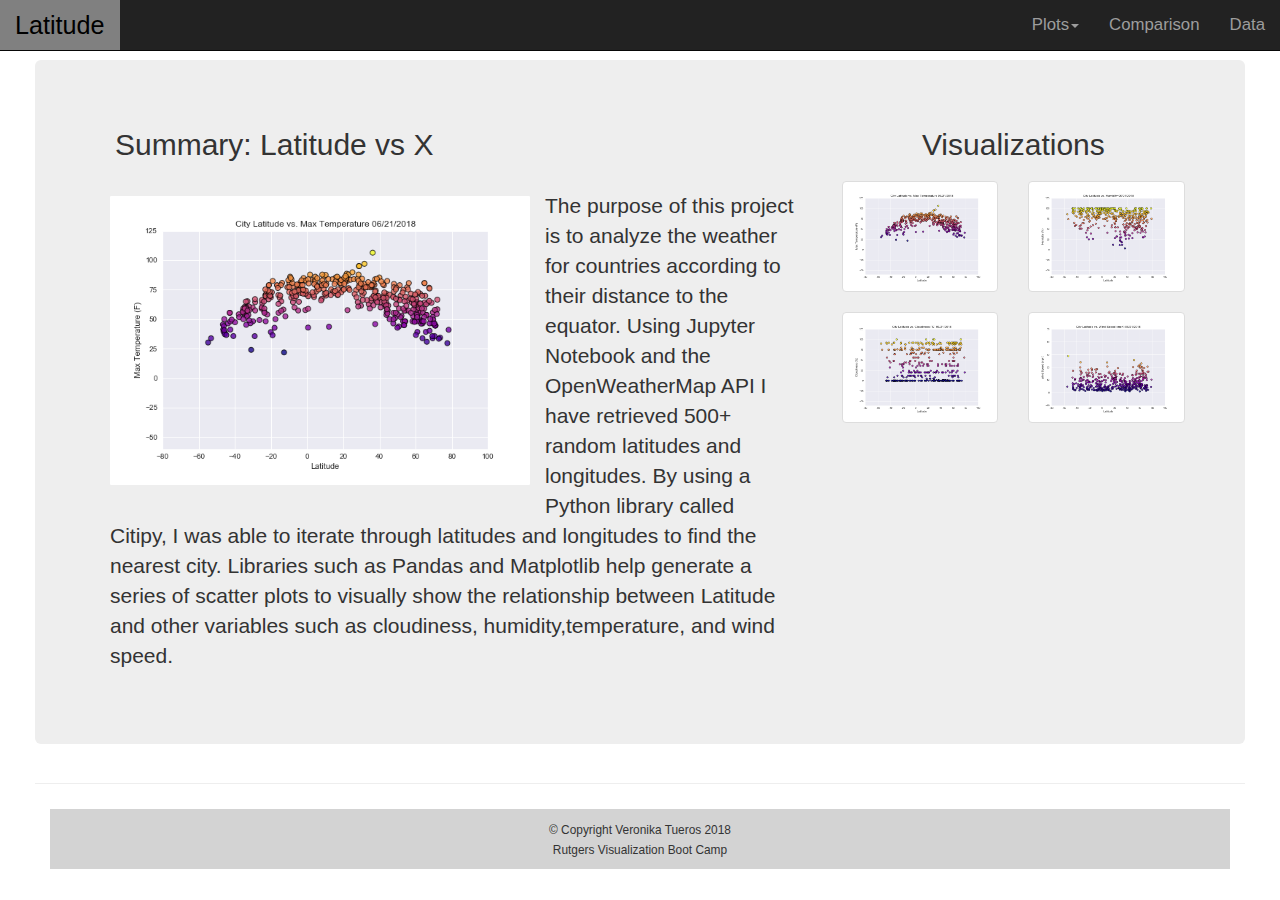
<file: index.html>
<!DOCTYPE html>
<html lang="en" <class="gr__vst17.github.io">
<head>
    <meta charset="UTF-8">
    <meta name="viewport" content="width=device-width, initial-scale=1.0">
    <meta http-equiv="X-UA-Compatible" content="ie=edge">
    <title>Veronika Tueros Weather Visualization</title>

    <link rel="stylesheet" href="https://maxcdn.bootstrapcdn.com/bootstrap/3.3.6/css/bootstrap.min.css">
    <link rel="stylesheet" href="assests.css">

</head>

<!-- Nav Bar -->
<body>

  <nav class="navbar navbar-default navbar-inverse navbar-fixed-top">
      <div class="container-fluid">
        <div class="navbar-header">
          <button type="button" class="navbar-toggle collapsed" data-toggle="collapsed" data-target=#myNavbar" aria-expanded="false" aria-controls="navbar">
              <span class='icon-bar'></span>
              <span class='icon-bar'></span>
              <span class='icon-bar'></span>
          </button>
          <a id="home" class="activate navbar-brand brand_color" href="index.html">Latitude</a>
        </div>
        <div class="collapse navbar-collapse" id="myNavbar">
          <ul class="nav navbar-nav navbar-right">
            <li class="dropdown">
              <a href="#" class="dropdown-toggle" data-toggle="dropdown" role="button" aria-haspopup="true" aria-expanded="false">Plots<span class="caret"></span></a>
              <ul class="dropdown-menu drop_down_color">
                <li>
                  <a href="max_temp.html">Max Temperature</a>
                </li>
                <li>
                  <a href="humidity.html">Humidity</a>
                </li>
                <li>
                  <a href="cloudiness.html">Cloudiness</a>
                </li>
                <li>
                  <a href="wind_speed.html">Wind Speed</a>
                </li>
              </ul>
            </li>
            <li>
              <a href="comparison.html">Comparison</a>
            </li>
            <li>
              <a href="data.html">Data</a>
            </li>
          </ul>
        </div>
      </div>
  </nav>

  <!--End of Nav Bar-->

<!-- Start of container -->
<div class="container-fluid">
  <div class="page-header">
    <div class="jumbotron">
      <header>
        <div class ="row">
          <div class="left col-lg-8 col-md-8col-xs-12">
            <h2>Summary: Latitude vs X</h2>
            <img id="image" src="Weather_Analysis/Latitude_Temperature.png"
            class ="pull-left img-responsive img-rounded" alt="Latitude vs Temperature">
            <p> The purpose of this project is to analyze the weather for countries according to their distance to the equator.
              Using Jupyter Notebook and the OpenWeatherMap API I have retrieved 500+ random latitudes and longitudes. By using a Python
              library called Citipy, I was able to iterate through latitudes and longitudes to find the nearest city.
              Libraries such as Pandas and Matplotlib help generate a series of scatter plots to visually show the relationship between Latitude
              and other variables such as cloudiness, humidity,temperature, and wind speed.
            </p>
          </div>
          <div class="col-lg-4 col-md-4 col-xs-12">
          <center><h2>Visualizations</h2></center>

            <div class="row">
              <div class="col-md-6 col-lg-6">
                <div class="thumbnail">
                 <a href="max_temp.html"><img src="Weather_Analysis/Latitude_Temperature.png" class="img-responsive alt="Latitude vs Temperature></a>
                </div>
              </div>
            <div class="col-md-6 col-lg-6">
              <div class="thumbnail">
                <a href="humidity.html"><img src="Weather_Analysis/Latitude_Humidity.png" class="img-responsive alt="Latitude vs Humidity"></a>
                </div>
              </div>
          </div>
          <div class="row">

            <div class="col-md-6 col-lg-6">
              <div class="thumbnail">
                <a href="cloudiness.html"><img src="Weather_Analysis/Latitude_Cloudiness.png" class="img-responsive alt="latitude vs Cloudiness"></a>
              </div>
            </div>

            <div class="col-md-6 col-lg-6">
              <div class="thumbnail">
                <a href="wind_speed.html"><img src="Weather_Analysis/Latitude_WindSpeed.png" class="img-responsive alt="Latitude vs Wind Speed"></a>
              </div>
            </div>

          </div>
          </div>
          <div class="clearfix"></div>
     </header>     
    </div> 
  </div>
</body>

<!-- Footer -->

<div class = "container-fluid">
     <footer style="background-color: lightgrey">
             <p>
                <small>© Copyright Veronika Tueros 2018</br>
                        Rutgers Visualization Boot Camp</small>
              </p>
      </footer>
</div>
</html>
</file>
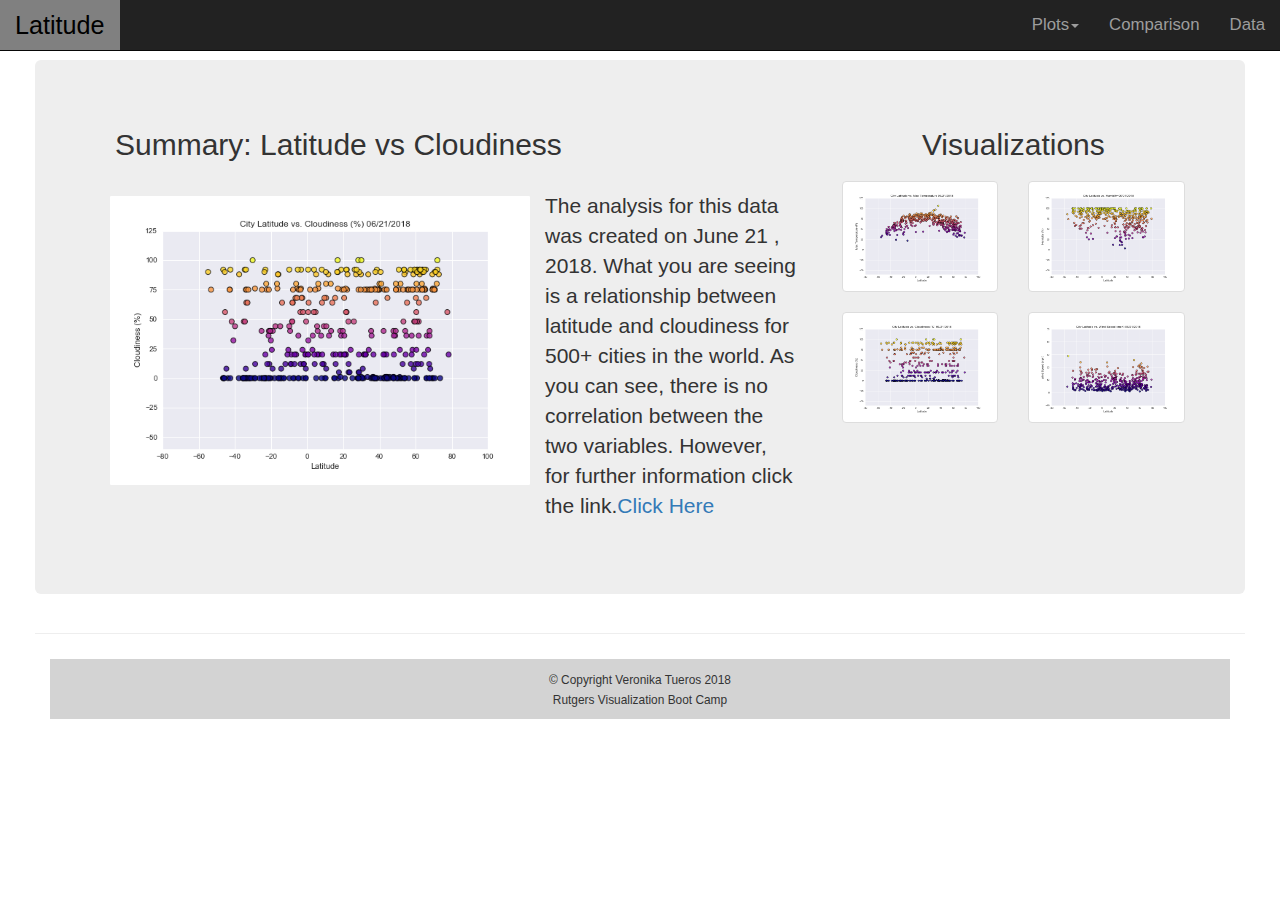
<file: cloudiness.html>
<!DOCTYPE html>
<html lang="en" <class="gr__vst17.github.io">
<head>
    <meta charset="UTF-8">
    <meta name="viewport" content="width=device-width, initial-scale=1.0">
    <meta http-equiv="X-UA-Compatible" content="ie=edge">
    <title>Veronika Tueros Weather Visualization</title>

    <link rel="stylesheet" href="https://maxcdn.bootstrapcdn.com/bootstrap/3.3.6/css/bootstrap.min.css">
    <link rel="stylesheet" href="assests.css">
     <!-- jQuery CDN -->
   <script type="text/javascript" src="https://code.jquery.com/jquery-2.1.4.min.js"></script>

   <!-- Bootstrap CDN -->
   <script src="https://maxcdn.bootstrapcdn.com/bootstrap/3.3.6/js/bootstrap.min.js"></script>

</head>

<!-- Nav Bar -->
<body>

  <nav class="navbar navbar-default navbar-inverse navbar-fixed-top">
      <div class="container-fluid">
        <div class="navbar-header">
          <button type="button" class="navbar-toggle collapsed" data-toggle="collapsed" data-target=#myNavbar" aria-expanded="false" aria-controls="navbar">
              <span class='icon-bar'></span>
              <span class='icon-bar'></span>
              <span class='icon-bar'></span>
          </button>
          <a id="home" class="activate navbar-brand brand_color" href="index.html">Latitude</a>
        </div>
        <div class="collapse navbar-collapse" id="myNavbar">
          <ul class="nav navbar-nav navbar-right">
            <li class="dropdown">
              <a href="#" class="dropdown-toggle" data-toggle="dropdown" role="button" aria-haspopup="true" aria-expanded="false">Plots<span class="caret"></span></a>
              <ul class="dropdown-menu drop_down_color">
                <li>
                  <a href="max_temp.html">Max Temperature</a>
                </li>
                <li>
                  <a href="humidity.html">Humidity</a>
                </li>
                <li>
                  <a href="cloudiness.html">Cloudiness</a>
                </li>
                <li>
                  <a href="wind_speed.html">Wind Speed</a>
                </li>
              </ul>
            </li>
            <li>
              <a href="comparison.html">Comparison</a>
            </li>
            <li>
              <a href="data.html">Data</a>
            </li>
          </ul>
        </div>
      </div>
  </nav>

  <!--End of Nav Bar-->
  <!-- Start of container -->
<div class="container-fluid">
  <div class="page-header">
    <div class="jumbotron">
      <header>
        <div class ="row">
          <div class="left col-lg-8 col-md-8col-xs-12">
            <h2>Summary: Latitude vs Cloudiness</h2>
            <img id="image" src="Weather_Analysis/Latitude_Cloudiness.png"
            class ="pull-left img-responsive img-rounded" alt="Latitude vs Cloudiness">
            <p> The analysis for this data was created on June 21 , 2018. What you are seeing is a relationship between latitude and cloudiness for 500+ cities in the world. As you can see, there is no correlation between the two variables. However, for further information click the link.<a href="http://www-das.uwyo.edu/~geerts/cwx/notes/chap08/cloud_lat.html">Click Here</a> 
            </p>
          </div>
          <div class="col-lg-4 col-md-4 col-xs-12">
          <center><h2>Visualizations</h2></center>

            <div class="row">
              <div class="col-md-6 col-lg-6">
                <div class="thumbnail">
                 <a href="max_temp.html"><img src="Weather_Analysis/Latitude_Temperature.png" class="img-responsive alt="Latitude vs Temperature></a>
                </div>
              </div>
            <div class="col-md-6 col-lg-6">
              <div class="thumbnail">
                <a href="humidity.html"><img src="Weather_Analysis/Latitude_Humidity.png" class="img-responsive alt="Latitude vs Humidity"></a>
                </div>
              </div>
          </div>
          <div class="row">

            <div class="col-md-6 col-lg-6">
              <div class="thumbnail">
                <a href="cloudiness.html"><img src="Weather_Analysis/Latitude_Cloudiness.png" class="img-responsive alt="latitude vs Cloudiness"></a>
              </div>
            </div>

            <div class="col-md-6 col-lg-6">
              <div class="thumbnail">
                <a href="wind_speed.html"><img src="Weather_Analysis/Latitude_WindSpeed.png" class="img-responsive alt="Latitude vs Wind Speed"></a>
              </div>
            </div>

          </div>
          </div>
          <div class="clearfix"></div>
     </header>     
    </div> 
  </div>
</body>

<!-- Footer -->

<div class = "container-fluid">
     <footer style="background-color: lightgrey">
             <p>
                <small>© Copyright Veronika Tueros 2018</br>
                        Rutgers Visualization Boot Camp</small>
              </p>
      </footer>
</div>
</html>
</file>
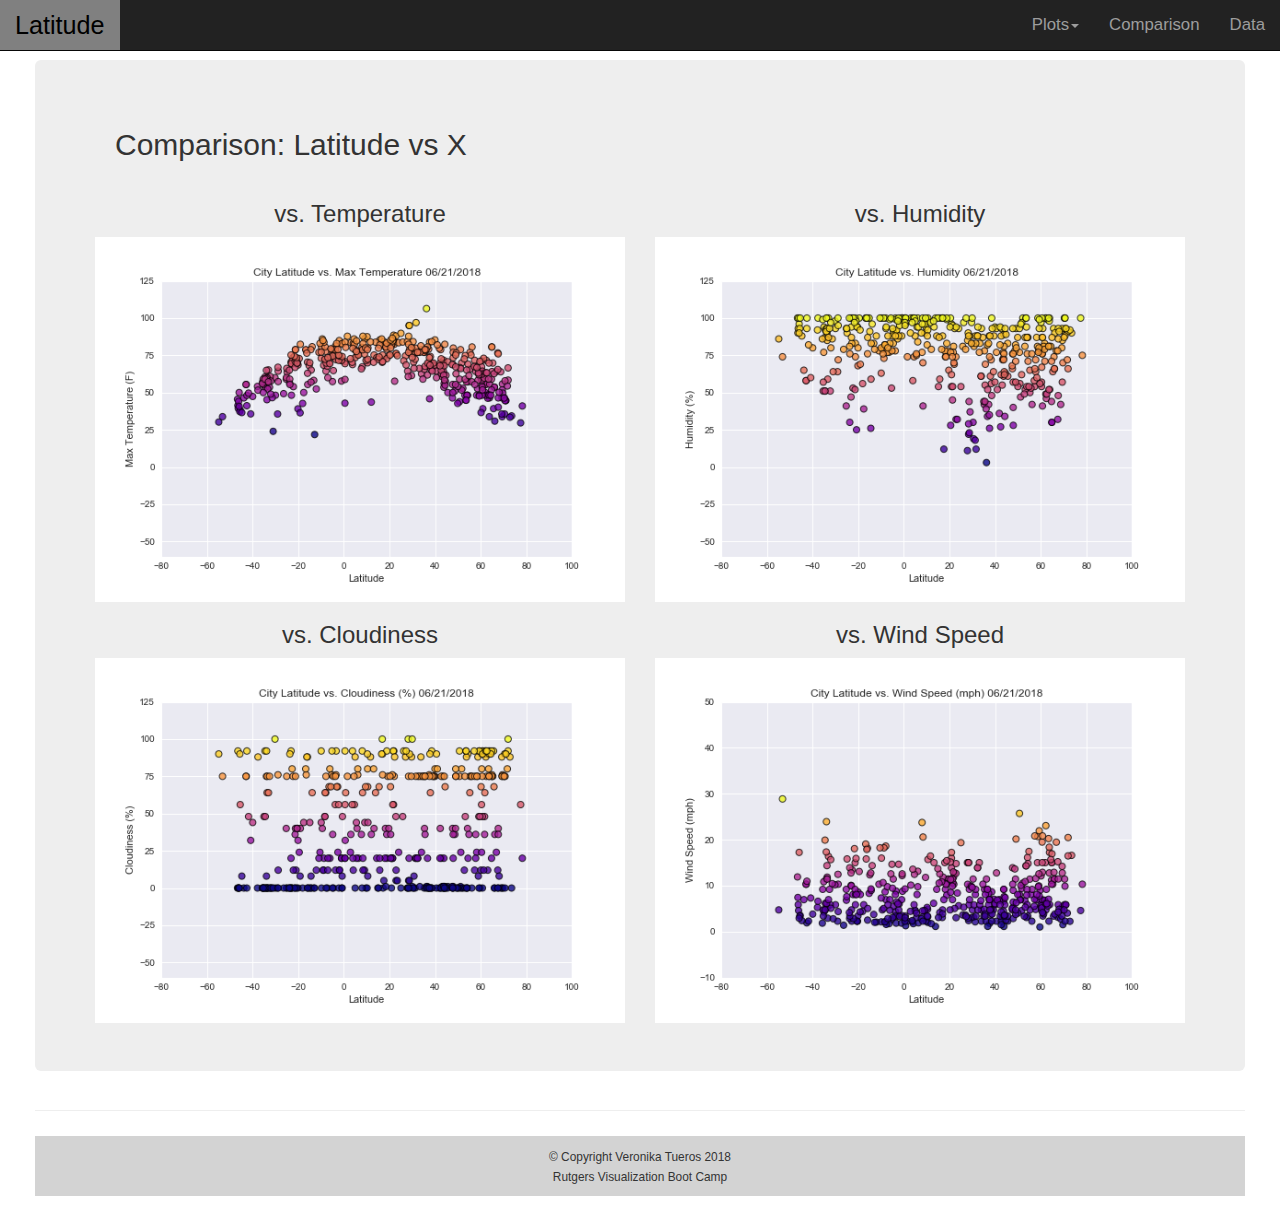
<file: comparison.html>
<!DOCTYPE html>
<html lang="en" <class="gr__vst17.github.io">
<head>
    <meta charset="UTF-8">
    <meta name="viewport" content="width=device-width, initial-scale=1.0">
    <meta http-equiv="X-UA-Compatible" content="ie=edge">
    <title>Veronika Tueros Weather Visualization</title>

    <link rel="stylesheet" href="https://maxcdn.bootstrapcdn.com/bootstrap/3.3.6/css/bootstrap.min.css">
    <link rel="stylesheet" href="assests.css">
    <!-- jQuery CDN -->
   <script type="text/javascript" src="https://code.jquery.com/jquery-2.1.4.min.js"></script>

   <!-- Bootstrap CDN -->
   <script src="https://maxcdn.bootstrapcdn.com/bootstrap/3.3.6/js/bootstrap.min.js"></script>

</head>

<!-- Nav Bar -->
<body>

  <nav class="navbar navbar-default navbar-inverse navbar-fixed-top">
      <div class="container-fluid">
        <div class="navbar-header">
          <button type="button" class="navbar-toggle collapsed" data-toggle="collapsed" data-target=#myNavbar" aria-expanded="false" aria-controls="navbar">
              <span class='icon-bar'></span>
              <span class='icon-bar'></span>
              <span class='icon-bar'></span>
          </button>
          <a id="home" class="activate navbar-brand brand_color" href="index.html">Latitude</a>
        </div>
        <div class="collapse navbar-collapse" id="myNavbar">
          <ul class="nav navbar-nav navbar-right">
            <li class="dropdown">
              <a href="#" class="dropdown-toggle" data-toggle="dropdown" role="button" aria-haspopup="true" aria-expanded="false">Plots<span class="caret"></span></a>
              <ul class="dropdown-menu drop_down_color">
                <li>
                  <a href="max_temp.html">Max Temperature</a>
                </li>
                <li>
                  <a href="humidity.html">Humidity</a>
                </li>
                <li>
                  <a href="cloudiness.html">Cloudiness</a>
                </li>
                <li>
                  <a href="wind_speed.html">Wind Speed</a>
                </li>
              </ul>
            </li>
            <li>
              <a href="comparison.html">Comparison</a>
            </li>
            <li>
              <a href="data.html">Data</a>
            </li>
          </ul>
        </div>
      </div>
  </nav>

  <!--End of Nav Bar-->

<!-- Start of container -->
<div class="container-fluid">
  <div class="page-header">
    <div class="jumbotron">
      <header>
            <h2>Comparison: Latitude vs X</h2>
      
            <div class="row">
              <div class="col-lg-6 col-md-6 col-sm-12 col-xs-12">
                <h3>vs. Temperature</h3>
                 <a href="max_temp.html">
                  <img src="Weather_Analysis/Latitude_Temperature.png" class="img-responsive alt="Latitude vs Temperature></a>
                </div>
            <div class="col-lg-6 col-md-6 col-sm-12 col-xs-12">
              <h3>vs. Humidity </h3>
                <a href="humidity.html"><img src="Weather_Analysis/Latitude_Humidity.png" class="img-responsive alt="Latitude vs Humidity"></a>
                </div>
            </div>
          <div class="row">
            <div class="col-lg-6 col-md-6 col-sm-12 col-xs-12">
              <h3>vs. Cloudiness </h3>
                <a href="cloudiness.html"><img src="Weather_Analysis/Latitude_Cloudiness.png" class="img-responsive alt="latitude vs Cloudiness"></a>
            </div>

            <div class="col-lg-6 col-md-6 col-sm-12 col-xs-12">
              <h3>vs. Wind Speed </h3>
                <a href="wind_speed.html"><img src="Weather_Analysis/Latitude_WindSpeed.png" class="img-responsive alt="Latitude vs Wind Speed"></a>
            </div>

          </div>
          </div>
          <div class="clearfix"></div>
     </header>     
    </div> 
  </div>
</body>

<!-- Footer -->

<div class = "container-fluid">
     <footer style="background-color: lightgrey">
             <p>
                <small>© Copyright Veronika Tueros 2018</br>
                        Rutgers Visualization Boot Camp</small>
              </p>
      </footer>
</div>
</html>
</file>
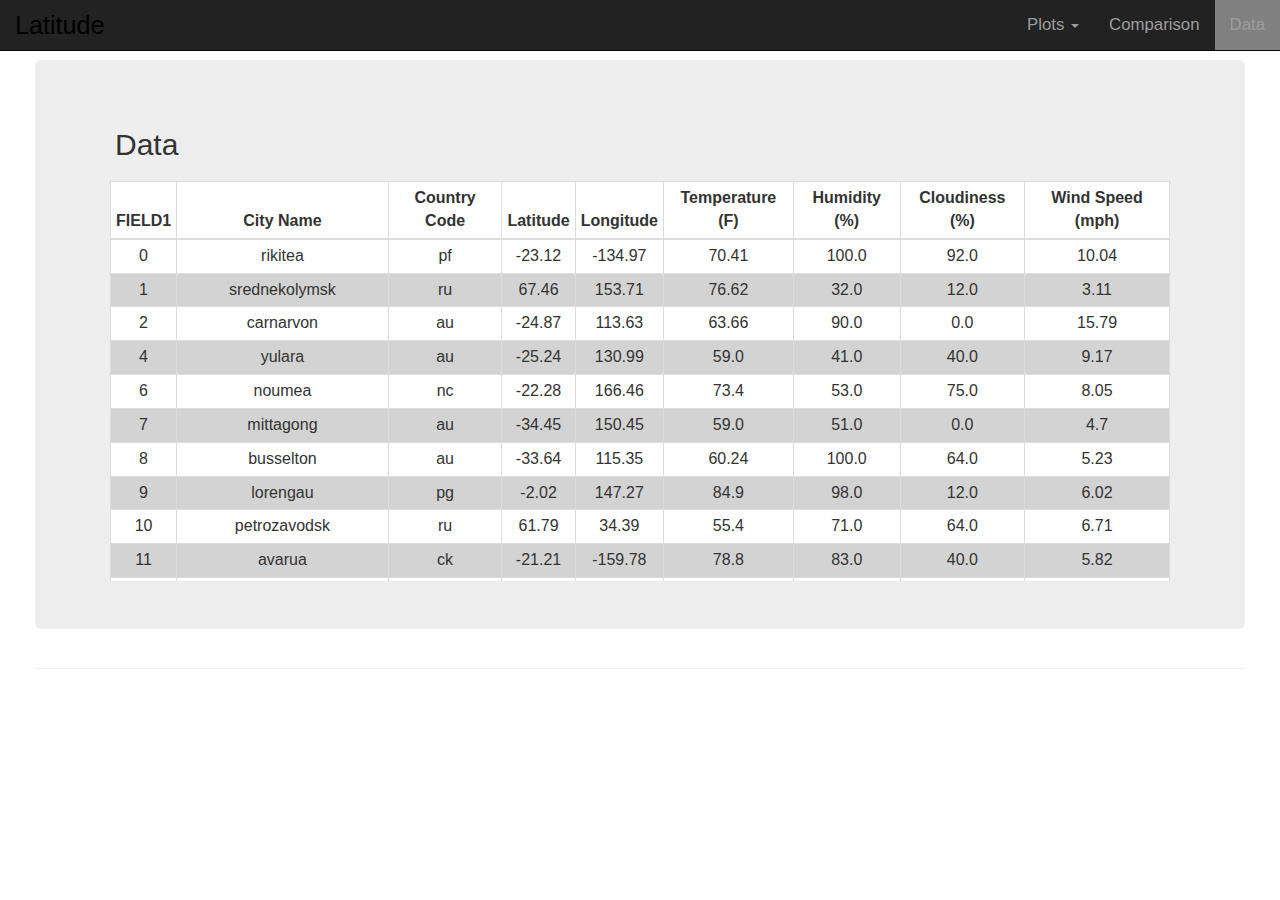
<file: data.html>
<html lang="en">

<head>
    <meta charset="UTF-8">
    <meta name="viewport" content="width=device-width, initial-scale=1.0">
    <meta http-equiv="X-UA-Compatible" content="ie=edge">
    <title>Veronika Tueros - WeatherPy Data</title>

    <link rel="stylesheet" href="https://maxcdn.bootstrapcdn.com/bootstrap/3.3.6/css/bootstrap.min.css">
    <link rel="stylesheet" href="assests.css">
    <!-- jQuery CDN -->
   <script type="text/javascript" src="https://code.jquery.com/jquery-2.1.4.min.js"></script>

   <!-- Bootstrap CDN -->
   <script src="https://maxcdn.bootstrapcdn.com/bootstrap/3.3.6/js/bootstrap.min.js"></script>




</head>

<!-- body data-spy="scroll" data-target=".navbar" data-offest="60 --">
          <!--This is the "nav bar"-->

<body>


    <nav class="navbar navbar-default navbar-inverse navbar-fixed-top">
        <div class="container-fluid">
            <div class="navbar-header">
                <button type="button" class="navbar-toggle collapsed" data-toggle="collapse" data-target="#myNavbar" aria-expanded="false"
                    aria-controls="navbar">
                    <span class="icon-bar"></span>
                    <span class="icon-bar"></span>
                    <span class="icon-bar"></span>
                </button>
                <a class="active navbar-brand brand_color" href="index.html">Latitude</a>
            </div>
            <div>

                <div class="collapse navbar-collapse" id="myNavbar">

                    <ul class="nav navbar-nav navbar-right">
                        <li class="dropdown">
                            <a href="#" class="dropdown-toggle" data-toggle="dropdown" role="button" aria-haspopup="true" aria-expanded="false">Plots
                                <span class="caret"></span>
                            </a>
                            <ul class="dropdown-menu drop_down_color">
                                <li>
                                    <a href="max_temp.html">Max Temperature</a>
                                </li>
                                <li>
                                    <a href="humidity.html">Humidity</a>
                                </li>
                                <li>
                                    <a href="cloudiness.html">Cloudiness</a>
                                </li>
                                <li>
                                    <a href="wind_speed.html">Wind Speed</a>
                                </li>
                            </ul>
                        </li>
                        <li>
                            <a href="comparison.html">Comparison</a>
                            </li>
                            <li id="home">
                            <a href="data.html">Data</a>
                        </li>
                    </ul>
                </div>
            </div>
        </div>
    </nav>

    <!--End "nav bar"-->
    <div class="container-fluid">
        <div class="page-header">
            <div class="jumbotron">
                <header>
                    <h2>Data</h2>
                    <div class="container-fluid table-responsive table-scroll">
                    <table class="table table-bordered table-hover table-condensed">
<thead><tr><th title="Field #1">FIELD1</th>
<th title="Field #2">City Name</th>
<th title="Field #3">Country Code</th>
<th title="Field #4">Latitude</th>
<th title="Field #5">Longitude</th>
<th title="Field #6">Temperature (F)</th>
<th title="Field #7">Humidity (%)</th>
<th title="Field #8">Cloudiness (%)</th>
<th title="Field #9">Wind Speed (mph)</th>
</tr></thead>
<tbody><tr>
<td align="right">0</td>
<td>rikitea</td>
<td>pf</td>
<td align="right">-23.12</td>
<td align="right">-134.97</td>
<td align="right">70.41</td>
<td align="right">100.0</td>
<td align="right">92.0</td>
<td align="right">10.04</td>
</tr>
<tr>
<td align="right">1</td>
<td>srednekolymsk</td>
<td>ru</td>
<td align="right">67.46</td>
<td align="right">153.71</td>
<td align="right">76.62</td>
<td align="right">32.0</td>
<td align="right">12.0</td>
<td align="right">3.11</td>
</tr>
<tr>
<td align="right">2</td>
<td>carnarvon</td>
<td>au</td>
<td align="right">-24.87</td>
<td align="right">113.63</td>
<td align="right">63.66</td>
<td align="right">90.0</td>
<td align="right">0.0</td>
<td align="right">15.79</td>
</tr>
<tr>
<td align="right">4</td>
<td>yulara</td>
<td>au</td>
<td align="right">-25.24</td>
<td align="right">130.99</td>
<td align="right">59.0</td>
<td align="right">41.0</td>
<td align="right">40.0</td>
<td align="right">9.17</td>
</tr>
<tr>
<td align="right">6</td>
<td>noumea</td>
<td>nc</td>
<td align="right">-22.28</td>
<td align="right">166.46</td>
<td align="right">73.4</td>
<td align="right">53.0</td>
<td align="right">75.0</td>
<td align="right">8.05</td>
</tr>
<tr>
<td align="right">7</td>
<td>mittagong</td>
<td>au</td>
<td align="right">-34.45</td>
<td align="right">150.45</td>
<td align="right">59.0</td>
<td align="right">51.0</td>
<td align="right">0.0</td>
<td align="right">4.7</td>
</tr>
<tr>
<td align="right">8</td>
<td>busselton</td>
<td>au</td>
<td align="right">-33.64</td>
<td align="right">115.35</td>
<td align="right">60.24</td>
<td align="right">100.0</td>
<td align="right">64.0</td>
<td align="right">5.23</td>
</tr>
<tr>
<td align="right">9</td>
<td>lorengau</td>
<td>pg</td>
<td align="right">-2.02</td>
<td align="right">147.27</td>
<td align="right">84.9</td>
<td align="right">98.0</td>
<td align="right">12.0</td>
<td align="right">6.02</td>
</tr>
<tr>
<td align="right">10</td>
<td>petrozavodsk</td>
<td>ru</td>
<td align="right">61.79</td>
<td align="right">34.39</td>
<td align="right">55.4</td>
<td align="right">71.0</td>
<td align="right">64.0</td>
<td align="right">6.71</td>
</tr>
<tr>
<td align="right">11</td>
<td>avarua</td>
<td>ck</td>
<td align="right">-21.21</td>
<td align="right">-159.78</td>
<td align="right">78.8</td>
<td align="right">83.0</td>
<td align="right">40.0</td>
<td align="right">5.82</td>
</tr>
<tr>
<td align="right">13</td>
<td>albany</td>
<td>au</td>
<td align="right">-35.02</td>
<td align="right">117.88</td>
<td align="right">57.63</td>
<td align="right">94.0</td>
<td align="right">48.0</td>
<td align="right">4.23</td>
</tr>
<tr>
<td align="right">15</td>
<td>kapaa</td>
<td>us</td>
<td align="right">22.08</td>
<td align="right">-159.32</td>
<td align="right">82.4</td>
<td align="right">69.0</td>
<td align="right">75.0</td>
<td align="right">12.75</td>
</tr>
<tr>
<td align="right">16</td>
<td>nikolskoye</td>
<td>ru</td>
<td align="right">59.7</td>
<td align="right">30.79</td>
<td align="right">64.4</td>
<td align="right">77.0</td>
<td align="right">0.0</td>
<td align="right">8.95</td>
</tr>
<tr>
<td align="right">17</td>
<td>lubao</td>
<td>cd</td>
<td align="right">-5.39</td>
<td align="right">25.75</td>
<td align="right">77.7</td>
<td align="right">53.0</td>
<td align="right">76.0</td>
<td align="right">2.59</td>
</tr>
<tr>
<td align="right">18</td>
<td>keuruu</td>
<td>fi</td>
<td align="right">62.26</td>
<td align="right">24.71</td>
<td align="right">55.4</td>
<td align="right">100.0</td>
<td align="right">90.0</td>
<td align="right">4.7</td>
</tr>
<tr>
<td align="right">19</td>
<td>aguilas</td>
<td>es</td>
<td align="right">37.41</td>
<td align="right">-1.58</td>
<td align="right">67.17</td>
<td align="right">88.0</td>
<td align="right">76.0</td>
<td align="right">7.07</td>
</tr>
<tr>
<td align="right">20</td>
<td>vaini</td>
<td>to</td>
<td align="right">-21.2</td>
<td align="right">-175.2</td>
<td align="right">78.8</td>
<td align="right">74.0</td>
<td align="right">75.0</td>
<td align="right">8.05</td>
</tr>
<tr>
<td align="right">21</td>
<td>hermanus</td>
<td>za</td>
<td align="right">-34.42</td>
<td align="right">19.24</td>
<td align="right">53.31</td>
<td align="right">92.0</td>
<td align="right">48.0</td>
<td align="right">6.13</td>
</tr>
<tr>
<td align="right">22</td>
<td>bluff</td>
<td>nz</td>
<td align="right">-46.6</td>
<td align="right">168.33</td>
<td align="right">45.48</td>
<td align="right">100.0</td>
<td align="right">0.0</td>
<td align="right">11.88</td>
</tr>
<tr>
<td align="right">23</td>
<td>ushuaia</td>
<td>ar</td>
<td align="right">-54.81</td>
<td align="right">-68.31</td>
<td align="right">30.2</td>
<td align="right">86.0</td>
<td align="right">90.0</td>
<td align="right">4.7</td>
</tr>
<tr>
<td align="right">24</td>
<td>georgetown</td>
<td>sh</td>
<td align="right">-7.93</td>
<td align="right">-14.42</td>
<td align="right">77.7</td>
<td align="right">100.0</td>
<td align="right">64.0</td>
<td align="right">18.59</td>
</tr>
<tr>
<td align="right">26</td>
<td>san patricio</td>
<td>mx</td>
<td align="right">19.22</td>
<td align="right">-104.7</td>
<td align="right">82.4</td>
<td align="right">78.0</td>
<td align="right">75.0</td>
<td align="right">11.41</td>
</tr>
<tr>
<td align="right">27</td>
<td>nioki</td>
<td>cd</td>
<td align="right">-2.72</td>
<td align="right">17.69</td>
<td align="right">73.56</td>
<td align="right">86.0</td>
<td align="right">68.0</td>
<td align="right">3.38</td>
</tr>
<tr>
<td align="right">28</td>
<td>punta arenas</td>
<td>cl</td>
<td align="right">-53.16</td>
<td align="right">-70.91</td>
<td align="right">33.8</td>
<td align="right">74.0</td>
<td align="right">75.0</td>
<td align="right">28.86</td>
</tr>
<tr>
<td align="right">30</td>
<td>fez</td>
<td>ma</td>
<td align="right">34.03</td>
<td align="right">-5.02</td>
<td align="right">62.6</td>
<td align="right">93.0</td>
<td align="right">24.0</td>
<td align="right">2.24</td>
</tr>
<tr>
<td align="right">31</td>
<td>coquimbo</td>
<td>cl</td>
<td align="right">-29.95</td>
<td align="right">-71.34</td>
<td align="right">48.2</td>
<td align="right">93.0</td>
<td align="right">0.0</td>
<td align="right">5.82</td>
</tr>
<tr>
<td align="right">32</td>
<td>geraldton</td>
<td>au</td>
<td align="right">-28.77</td>
<td align="right">114.6</td>
<td align="right">64.4</td>
<td align="right">72.0</td>
<td align="right">12.0</td>
<td align="right">10.29</td>
</tr>
<tr>
<td align="right">34</td>
<td>puerto ayora</td>
<td>ec</td>
<td align="right">-0.74</td>
<td align="right">-90.35</td>
<td align="right">71.31</td>
<td align="right">100.0</td>
<td align="right">8.0</td>
<td align="right">12.17</td>
</tr>
<tr>
<td align="right">35</td>
<td>muisne</td>
<td>ec</td>
<td align="right">0.61</td>
<td align="right">-80.02</td>
<td align="right">70.77</td>
<td align="right">96.0</td>
<td align="right">32.0</td>
<td align="right">3.38</td>
</tr>
<tr>
<td align="right">36</td>
<td>new norfolk</td>
<td>au</td>
<td align="right">-42.78</td>
<td align="right">147.06</td>
<td align="right">55.4</td>
<td align="right">58.0</td>
<td align="right">75.0</td>
<td align="right">10.29</td>
</tr>
<tr>
<td align="right">37</td>
<td>bredasdorp</td>
<td>za</td>
<td align="right">-34.53</td>
<td align="right">20.04</td>
<td align="right">60.51</td>
<td align="right">87.0</td>
<td align="right">92.0</td>
<td align="right">19.89</td>
</tr>
<tr>
<td align="right">38</td>
<td>hithadhoo</td>
<td>mv</td>
<td align="right">-0.6</td>
<td align="right">73.08</td>
<td align="right">82.83</td>
<td align="right">100.0</td>
<td align="right">48.0</td>
<td align="right">8.75</td>
</tr>
<tr>
<td align="right">39</td>
<td>sinor</td>
<td>in</td>
<td align="right">21.91</td>
<td align="right">73.34</td>
<td align="right">84.72</td>
<td align="right">70.0</td>
<td align="right">92.0</td>
<td align="right">10.27</td>
</tr>
<tr>
<td align="right">40</td>
<td>grindavik</td>
<td>is</td>
<td align="right">63.84</td>
<td align="right">-22.43</td>
<td align="right">46.4</td>
<td align="right">100.0</td>
<td align="right">90.0</td>
<td align="right">17.22</td>
</tr>
<tr>
<td align="right">41</td>
<td>atuona</td>
<td>pf</td>
<td align="right">-9.8</td>
<td align="right">-139.03</td>
<td align="right">80.67</td>
<td align="right">100.0</td>
<td align="right">0.0</td>
<td align="right">15.97</td>
</tr>
<tr>
<td align="right">42</td>
<td>katsuura</td>
<td>jp</td>
<td align="right">33.93</td>
<td align="right">134.5</td>
<td align="right">78.8</td>
<td align="right">61.0</td>
<td align="right">75.0</td>
<td align="right">4.7</td>
</tr>
<tr>
<td align="right">43</td>
<td>southbridge</td>
<td>nz</td>
<td align="right">-43.81</td>
<td align="right">172.25</td>
<td align="right">46.4</td>
<td align="right">65.0</td>
<td align="right">0.0</td>
<td align="right">6.93</td>
</tr>
<tr>
<td align="right">44</td>
<td>east london</td>
<td>za</td>
<td align="right">-33.02</td>
<td align="right">27.91</td>
<td align="right">65.19</td>
<td align="right">100.0</td>
<td align="right">0.0</td>
<td align="right">16.35</td>
</tr>
<tr>
<td align="right">45</td>
<td>isangel</td>
<td>vu</td>
<td align="right">-19.55</td>
<td align="right">169.27</td>
<td align="right">72.84</td>
<td align="right">100.0</td>
<td align="right">24.0</td>
<td align="right">13.06</td>
</tr>
<tr>
<td align="right">47</td>
<td>talnakh</td>
<td>ru</td>
<td align="right">69.49</td>
<td align="right">88.39</td>
<td align="right">55.74</td>
<td align="right">85.0</td>
<td align="right">76.0</td>
<td align="right">5.39</td>
</tr>
<tr>
<td align="right">48</td>
<td>chuy</td>
<td>uy</td>
<td align="right">-33.69</td>
<td align="right">-53.46</td>
<td align="right">45.21</td>
<td align="right">90.0</td>
<td align="right">0.0</td>
<td align="right">14.34</td>
</tr>
<tr>
<td align="right">49</td>
<td>cidreira</td>
<td>br</td>
<td align="right">-30.17</td>
<td align="right">-50.22</td>
<td align="right">59.97</td>
<td align="right">98.0</td>
<td align="right">100.0</td>
<td align="right">10.16</td>
</tr>
<tr>
<td align="right">50</td>
<td>pishin</td>
<td>pk</td>
<td align="right">30.58</td>
<td align="right">67</td>
<td align="right">70.41</td>
<td align="right">19.0</td>
<td align="right">0.0</td>
<td align="right">3.11</td>
</tr>
<tr>
<td align="right">51</td>
<td>ribeira grande</td>
<td>pt</td>
<td align="right">38.52</td>
<td align="right">-28.7</td>
<td align="right">69.6</td>
<td align="right">100.0</td>
<td align="right">92.0</td>
<td align="right">8.63</td>
</tr>
<tr>
<td align="right">52</td>
<td>ruse</td>
<td>bg</td>
<td align="right">43.85</td>
<td align="right">25.95</td>
<td align="right">62.67</td>
<td align="right">89.0</td>
<td align="right">0.0</td>
<td align="right">1.1</td>
</tr>
<tr>
<td align="right">53</td>
<td>dubbo</td>
<td>au</td>
<td align="right">-32.25</td>
<td align="right">148.6</td>
<td align="right">60.8</td>
<td align="right">51.0</td>
<td align="right">0.0</td>
<td align="right">5.82</td>
</tr>
<tr>
<td align="right">54</td>
<td>port hardy</td>
<td>ca</td>
<td align="right">50.7</td>
<td align="right">-127.42</td>
<td align="right">59.0</td>
<td align="right">77.0</td>
<td align="right">75.0</td>
<td align="right">8.05</td>
</tr>
<tr>
<td align="right">55</td>
<td>padang</td>
<td>id</td>
<td align="right">-0.92</td>
<td align="right">100.36</td>
<td align="right">82.74</td>
<td align="right">100.0</td>
<td align="right">0.0</td>
<td align="right">3.49</td>
</tr>
<tr>
<td align="right">56</td>
<td>port alfred</td>
<td>za</td>
<td align="right">-33.59</td>
<td align="right">26.89</td>
<td align="right">59.88</td>
<td align="right">85.0</td>
<td align="right">0.0</td>
<td align="right">11.83</td>
</tr>
<tr>
<td align="right">57</td>
<td>jalu</td>
<td>ly</td>
<td align="right">29.03</td>
<td align="right">21.55</td>
<td align="right">76.17</td>
<td align="right">37.0</td>
<td align="right">0.0</td>
<td align="right">9.93</td>
</tr>
<tr>
<td align="right">58</td>
<td>ravar</td>
<td>ir</td>
<td align="right">31.27</td>
<td align="right">56.81</td>
<td align="right">72.39</td>
<td align="right">18.0</td>
<td align="right">0.0</td>
<td align="right">2.1</td>
</tr>
<tr>
<td align="right">59</td>
<td>bondo</td>
<td>cd</td>
<td align="right">3.81</td>
<td align="right">23.69</td>
<td align="right">68.79</td>
<td align="right">100.0</td>
<td align="right">92.0</td>
<td align="right">2.1</td>
</tr>
<tr>
<td align="right">60</td>
<td>hobart</td>
<td>au</td>
<td align="right">-42.88</td>
<td align="right">147.33</td>
<td align="right">55.4</td>
<td align="right">58.0</td>
<td align="right">75.0</td>
<td align="right">10.29</td>
</tr>
<tr>
<td align="right">62</td>
<td>dingle</td>
<td>ie</td>
<td align="right">52.14</td>
<td align="right">-10.27</td>
<td align="right">52.86</td>
<td align="right">100.0</td>
<td align="right">0.0</td>
<td align="right">10.54</td>
</tr>
<tr>
<td align="right">64</td>
<td>yellowknife</td>
<td>ca</td>
<td align="right">62.45</td>
<td align="right">-114.38</td>
<td align="right">71.6</td>
<td align="right">46.0</td>
<td align="right">75.0</td>
<td align="right">9.17</td>
</tr>
<tr>
<td align="right">65</td>
<td>jamestown</td>
<td>sh</td>
<td align="right">-15.94</td>
<td align="right">-5.72</td>
<td align="right">70.41</td>
<td align="right">100.0</td>
<td align="right">88.0</td>
<td align="right">18.14</td>
</tr>
<tr>
<td align="right">66</td>
<td>stornoway</td>
<td>gb</td>
<td align="right">58.21</td>
<td align="right">-6.39</td>
<td align="right">48.2</td>
<td align="right">87.0</td>
<td align="right">24.0</td>
<td align="right">6.93</td>
</tr>
<tr>
<td align="right">67</td>
<td>marsa matruh</td>
<td>eg</td>
<td align="right">31.35</td>
<td align="right">27.25</td>
<td align="right">77.0</td>
<td align="right">88.0</td>
<td align="right">20.0</td>
<td align="right">8.05</td>
</tr>
<tr>
<td align="right">69</td>
<td>olinda</td>
<td>br</td>
<td align="right">-22.82</td>
<td align="right">-43.41</td>
<td align="right">69.1</td>
<td align="right">83.0</td>
<td align="right">0.0</td>
<td align="right">2.24</td>
</tr>
<tr>
<td align="right">70</td>
<td>ponta do sol</td>
<td>cv</td>
<td align="right">17.2</td>
<td align="right">-25.09</td>
<td align="right">72.3</td>
<td align="right">100.0</td>
<td align="right">0.0</td>
<td align="right">11.83</td>
</tr>
<tr>
<td align="right">71</td>
<td>nemuro</td>
<td>jp</td>
<td align="right">43.32</td>
<td align="right">145.57</td>
<td align="right">68.0</td>
<td align="right">72.0</td>
<td align="right">75.0</td>
<td align="right">3.36</td>
</tr>
<tr>
<td align="right">72</td>
<td>morshyn</td>
<td>ua</td>
<td align="right">49.15</td>
<td align="right">23.87</td>
<td align="right">62.6</td>
<td align="right">93.0</td>
<td align="right">75.0</td>
<td align="right">20.13</td>
</tr>
<tr>
<td align="right">73</td>
<td>dikson</td>
<td>ru</td>
<td align="right">73.51</td>
<td align="right">80.55</td>
<td align="right">34.32</td>
<td align="right">90.0</td>
<td align="right">0.0</td>
<td align="right">16.58</td>
</tr>
<tr>
<td align="right">74</td>
<td>arani</td>
<td>bo</td>
<td align="right">-17.57</td>
<td align="right">-65.77</td>
<td align="right">50.0</td>
<td align="right">39.0</td>
<td align="right">44.0</td>
<td align="right">5.82</td>
</tr>
<tr>
<td align="right">75</td>
<td>mar del plata</td>
<td>ar</td>
<td align="right">-46.43</td>
<td align="right">-67.52</td>
<td align="right">41.34</td>
<td align="right">90.0</td>
<td align="right">92.0</td>
<td align="right">7.4</td>
</tr>
<tr>
<td align="right">76</td>
<td>nome</td>
<td>us</td>
<td align="right">30.04</td>
<td align="right">-94.42</td>
<td align="right">79.66</td>
<td align="right">83.0</td>
<td align="right">1.0</td>
<td align="right">4.7</td>
</tr>
<tr>
<td align="right">77</td>
<td>bathsheba</td>
<td>bb</td>
<td align="right">13.22</td>
<td align="right">-59.52</td>
<td align="right">75.2</td>
<td align="right">94.0</td>
<td align="right">40.0</td>
<td align="right">14.99</td>
</tr>
<tr>
<td align="right">78</td>
<td>mount gambier</td>
<td>au</td>
<td align="right">-37.83</td>
<td align="right">140.78</td>
<td align="right">54.12</td>
<td align="right">92.0</td>
<td align="right">0.0</td>
<td align="right">5.23</td>
</tr>
<tr>
<td align="right">80</td>
<td>cockburn town</td>
<td>bs</td>
<td align="right">24.03</td>
<td align="right">-74.52</td>
<td align="right">83.46</td>
<td align="right">93.0</td>
<td align="right">24.0</td>
<td align="right">5.61</td>
</tr>
<tr>
<td align="right">81</td>
<td>cape town</td>
<td>za</td>
<td align="right">-33.93</td>
<td align="right">18.42</td>
<td align="right">57.2</td>
<td align="right">93.0</td>
<td align="right">75.0</td>
<td align="right">11.41</td>
</tr>
<tr>
<td align="right">83</td>
<td>namatanai</td>
<td>pg</td>
<td align="right">-3.66</td>
<td align="right">152.44</td>
<td align="right">81.21</td>
<td align="right">100.0</td>
<td align="right">12.0</td>
<td align="right">4.34</td>
</tr>
<tr>
<td align="right">87</td>
<td>jablah</td>
<td>sy</td>
<td align="right">35.36</td>
<td align="right">35.93</td>
<td align="right">77.0</td>
<td align="right">78.0</td>
<td align="right">40.0</td>
<td align="right">9.17</td>
</tr>
<tr>
<td align="right">88</td>
<td>the valley</td>
<td>ai</td>
<td align="right">18.22</td>
<td align="right">-63.06</td>
<td align="right">80.6</td>
<td align="right">74.0</td>
<td align="right">40.0</td>
<td align="right">9.17</td>
</tr>
<tr>
<td align="right">89</td>
<td>mahebourg</td>
<td>mu</td>
<td align="right">-20.41</td>
<td align="right">57.7</td>
<td align="right">69.8</td>
<td align="right">94.0</td>
<td align="right">40.0</td>
<td align="right">2.24</td>
</tr>
<tr>
<td align="right">90</td>
<td>kostroma</td>
<td>ru</td>
<td align="right">57.77</td>
<td align="right">40.93</td>
<td align="right">64.2</td>
<td align="right">72.0</td>
<td align="right">20.0</td>
<td align="right">4.79</td>
</tr>
<tr>
<td align="right">91</td>
<td>pacific grove</td>
<td>us</td>
<td align="right">36.62</td>
<td align="right">-121.92</td>
<td align="right">61.79</td>
<td align="right">82.0</td>
<td align="right">1.0</td>
<td align="right">9.17</td>
</tr>
<tr>
<td align="right">92</td>
<td>tagusao</td>
<td>ph</td>
<td align="right">9.19</td>
<td align="right">117.81</td>
<td align="right">86.16</td>
<td align="right">90.0</td>
<td align="right">44.0</td>
<td align="right">4.5</td>
</tr>
<tr>
<td align="right">93</td>
<td>kasongo-lunda</td>
<td>cd</td>
<td align="right">-6.48</td>
<td align="right">16.82</td>
<td align="right">69.78</td>
<td align="right">77.0</td>
<td align="right">68.0</td>
<td align="right">1.7</td>
</tr>
<tr>
<td align="right">94</td>
<td>arys</td>
<td>kz</td>
<td align="right">42.43</td>
<td align="right">68.8</td>
<td align="right">78.8</td>
<td align="right">27.0</td>
<td align="right">0.0</td>
<td align="right">6.71</td>
</tr>
<tr>
<td align="right">95</td>
<td>jaleswar</td>
<td>in</td>
<td align="right">21.8</td>
<td align="right">87.22</td>
<td align="right">88.5</td>
<td align="right">81.0</td>
<td align="right">56.0</td>
<td align="right">11.88</td>
</tr>
<tr>
<td align="right">97</td>
<td>broken hill</td>
<td>au</td>
<td align="right">-31.97</td>
<td align="right">141.45</td>
<td align="right">57.72</td>
<td align="right">80.0</td>
<td align="right">0.0</td>
<td align="right">5.06</td>
</tr>
<tr>
<td align="right">98</td>
<td>severo-kurilsk</td>
<td>ru</td>
<td align="right">50.68</td>
<td align="right">156.12</td>
<td align="right">43.86</td>
<td align="right">93.0</td>
<td align="right">92.0</td>
<td align="right">25.7</td>
</tr>
<tr>
<td align="right">99</td>
<td>kodiak</td>
<td>us</td>
<td align="right">39.95</td>
<td align="right">-94.76</td>
<td align="right">68.0</td>
<td align="right">94.0</td>
<td align="right">75.0</td>
<td align="right">5.82</td>
</tr>
<tr>
<td align="right">100</td>
<td>prince rupert</td>
<td>ca</td>
<td align="right">54.32</td>
<td align="right">-130.32</td>
<td align="right">57.2</td>
<td align="right">87.0</td>
<td align="right">90.0</td>
<td align="right">3.36</td>
</tr>
<tr>
<td align="right">101</td>
<td>guatire</td>
<td>ve</td>
<td align="right">10.47</td>
<td align="right">-66.54</td>
<td align="right">71.31</td>
<td align="right">99.0</td>
<td align="right">68.0</td>
<td align="right">1.99</td>
</tr>
<tr>
<td align="right">102</td>
<td>muyezerskiy</td>
<td>ru</td>
<td align="right">63.93</td>
<td align="right">31.65</td>
<td align="right">55.56</td>
<td align="right">52.0</td>
<td align="right">92.0</td>
<td align="right">5.84</td>
</tr>
<tr>
<td align="right">103</td>
<td>utica</td>
<td>us</td>
<td align="right">43.1</td>
<td align="right">-75.23</td>
<td align="right">60.8</td>
<td align="right">55.0</td>
<td align="right">1.0</td>
<td align="right">3.36</td>
</tr>
<tr>
<td align="right">104</td>
<td>teguldet</td>
<td>ru</td>
<td align="right">57.31</td>
<td align="right">88.17</td>
<td align="right">71.67</td>
<td align="right">54.0</td>
<td align="right">12.0</td>
<td align="right">7.02</td>
</tr>
<tr>
<td align="right">105</td>
<td>hambantota</td>
<td>lk</td>
<td align="right">6.12</td>
<td align="right">81.12</td>
<td align="right">77.97</td>
<td align="right">100.0</td>
<td align="right">76.0</td>
<td align="right">13.11</td>
</tr>
<tr>
<td align="right">106</td>
<td>hanmer springs</td>
<td>nz</td>
<td align="right">-42.52</td>
<td align="right">172.83</td>
<td align="right">41.16</td>
<td align="right">93.0</td>
<td align="right">0.0</td>
<td align="right">1.88</td>
</tr>
<tr>
<td align="right">107</td>
<td>leningradskiy</td>
<td>ru</td>
<td align="right">69.38</td>
<td align="right">178.42</td>
<td align="right">33.78</td>
<td align="right">92.0</td>
<td align="right">0.0</td>
<td align="right">14.18</td>
</tr>
<tr>
<td align="right">108</td>
<td>tuktoyaktuk</td>
<td>ca</td>
<td align="right">69.44</td>
<td align="right">-133.03</td>
<td align="right">51.8</td>
<td align="right">57.0</td>
<td align="right">75.0</td>
<td align="right">12.75</td>
</tr>
<tr>
<td align="right">109</td>
<td>markapur</td>
<td>in</td>
<td align="right">15.74</td>
<td align="right">79.27</td>
<td align="right">85.26</td>
<td align="right">59.0</td>
<td align="right">12.0</td>
<td align="right">12.55</td>
</tr>
<tr>
<td align="right">110</td>
<td>opuwo</td>
<td>na</td>
<td align="right">-18.06</td>
<td align="right">13.84</td>
<td align="right">42.69</td>
<td align="right">56.0</td>
<td align="right">0.0</td>
<td align="right">4.38</td>
</tr>
<tr>
<td align="right">111</td>
<td>lahaina</td>
<td>us</td>
<td align="right">20.87</td>
<td align="right">-156.68</td>
<td align="right">83.32</td>
<td align="right">54.0</td>
<td align="right">20.0</td>
<td align="right">13.87</td>
</tr>
<tr>
<td align="right">112</td>
<td>pevek</td>
<td>ru</td>
<td align="right">69.7</td>
<td align="right">170.27</td>
<td align="right">49.62</td>
<td align="right">70.0</td>
<td align="right">0.0</td>
<td align="right">1.48</td>
</tr>
<tr>
<td align="right">113</td>
<td>malatya</td>
<td>tr</td>
<td align="right">38.35</td>
<td align="right">38.32</td>
<td align="right">69.8</td>
<td align="right">56.0</td>
<td align="right">0.0</td>
<td align="right">4.7</td>
</tr>
<tr>
<td align="right">114</td>
<td>olga</td>
<td>ru</td>
<td align="right">43.74</td>
<td align="right">135.29</td>
<td align="right">71.67</td>
<td align="right">61.0</td>
<td align="right">0.0</td>
<td align="right">6.58</td>
</tr>
<tr>
<td align="right">115</td>
<td>narsaq</td>
<td>gl</td>
<td align="right">60.91</td>
<td align="right">-46.05</td>
<td align="right">39.2</td>
<td align="right">93.0</td>
<td align="right">92.0</td>
<td align="right">3.36</td>
</tr>
<tr>
<td align="right">116</td>
<td>vao</td>
<td>nc</td>
<td align="right">-22.67</td>
<td align="right">167.48</td>
<td align="right">71.22</td>
<td align="right">100.0</td>
<td align="right">80.0</td>
<td align="right">13.4</td>
</tr>
<tr>
<td align="right">117</td>
<td>raudeberg</td>
<td>no</td>
<td align="right">61.99</td>
<td align="right">5.14</td>
<td align="right">50.0</td>
<td align="right">81.0</td>
<td align="right">92.0</td>
<td align="right">14.99</td>
</tr>
<tr>
<td align="right">118</td>
<td>tasiilaq</td>
<td>gl</td>
<td align="right">65.61</td>
<td align="right">-37.64</td>
<td align="right">39.2</td>
<td align="right">93.0</td>
<td align="right">92.0</td>
<td align="right">3.36</td>
</tr>
<tr>
<td align="right">119</td>
<td>norman wells</td>
<td>ca</td>
<td align="right">65.28</td>
<td align="right">-126.83</td>
<td align="right">69.8</td>
<td align="right">64.0</td>
<td align="right">75.0</td>
<td align="right">10.29</td>
</tr>
<tr>
<td align="right">120</td>
<td>orissaare</td>
<td>ee</td>
<td align="right">58.56</td>
<td align="right">23.08</td>
<td align="right">52.7</td>
<td align="right">81.0</td>
<td align="right">75.0</td>
<td align="right">14.99</td>
</tr>
<tr>
<td align="right">121</td>
<td>lac-megantic</td>
<td>ca</td>
<td align="right">45.58</td>
<td align="right">-70.88</td>
<td align="right">50.0</td>
<td align="right">61.0</td>
<td align="right">1.0</td>
<td align="right">2.26</td>
</tr>
<tr>
<td align="right">122</td>
<td>adzope</td>
<td>ci</td>
<td align="right">6.11</td>
<td align="right">-3.86</td>
<td align="right">75.09</td>
<td align="right">84.0</td>
<td align="right">80.0</td>
<td align="right">9.75</td>
</tr>
<tr>
<td align="right">123</td>
<td>lebu</td>
<td>cl</td>
<td align="right">-37.62</td>
<td align="right">-73.65</td>
<td align="right">51.6</td>
<td align="right">100.0</td>
<td align="right">88.0</td>
<td align="right">6.58</td>
</tr>
<tr>
<td align="right">124</td>
<td>barrow</td>
<td>us</td>
<td align="right">39.51</td>
<td align="right">-90.4</td>
<td align="right">68.0</td>
<td align="right">88.0</td>
<td align="right">75.0</td>
<td align="right">7.02</td>
</tr>
<tr>
<td align="right">125</td>
<td>kaitangata</td>
<td>nz</td>
<td align="right">-46.28</td>
<td align="right">169.85</td>
<td align="right">39.36</td>
<td align="right">93.0</td>
<td align="right">0.0</td>
<td align="right">5.84</td>
</tr>
<tr>
<td align="right">126</td>
<td>waipawa</td>
<td>nz</td>
<td align="right">-39.94</td>
<td align="right">176.59</td>
<td align="right">47.37</td>
<td align="right">80.0</td>
<td align="right">44.0</td>
<td align="right">3.78</td>
</tr>
<tr>
<td align="right">128</td>
<td>ust-kulom</td>
<td>ru</td>
<td align="right">61.69</td>
<td align="right">53.69</td>
<td align="right">61.41</td>
<td align="right">83.0</td>
<td align="right">48.0</td>
<td align="right">6.35</td>
</tr>
<tr>
<td align="right">129</td>
<td>beloha</td>
<td>mg</td>
<td align="right">-25.17</td>
<td align="right">45.06</td>
<td align="right">60.06</td>
<td align="right">93.0</td>
<td align="right">0.0</td>
<td align="right">6.8</td>
</tr>
<tr>
<td align="right">130</td>
<td>garmsar</td>
<td>ir</td>
<td align="right">35.22</td>
<td align="right">52.34</td>
<td align="right">65.64</td>
<td align="right">42.0</td>
<td align="right">0.0</td>
<td align="right">4.83</td>
</tr>
<tr>
<td align="right">131</td>
<td>comodoro rivadavia</td>
<td>ar</td>
<td align="right">-45.87</td>
<td align="right">-67.48</td>
<td align="right">50.0</td>
<td align="right">96.0</td>
<td align="right">0.0</td>
<td align="right">17.22</td>
</tr>
<tr>
<td align="right">132</td>
<td>ulaanbaatar</td>
<td>mn</td>
<td align="right">47.92</td>
<td align="right">106.92</td>
<td align="right">73.4</td>
<td align="right">40.0</td>
<td align="right">20.0</td>
<td align="right">8.95</td>
</tr>
<tr>
<td align="right">133</td>
<td>honiara</td>
<td>sb</td>
<td align="right">-9.43</td>
<td align="right">159.96</td>
<td align="right">86.0</td>
<td align="right">79.0</td>
<td align="right">40.0</td>
<td align="right">4.7</td>
</tr>
<tr>
<td align="right">134</td>
<td>taguatinga</td>
<td>br</td>
<td align="right">-15.83</td>
<td align="right">-48.06</td>
<td align="right">55.4</td>
<td align="right">87.0</td>
<td align="right">0.0</td>
<td align="right">5.01</td>
</tr>
<tr>
<td align="right">135</td>
<td>cabra</td>
<td>ph</td>
<td align="right">13.89</td>
<td align="right">120.05</td>
<td align="right">83.82</td>
<td align="right">100.0</td>
<td align="right">64.0</td>
<td align="right">1.1</td>
</tr>
<tr>
<td align="right">136</td>
<td>nanortalik</td>
<td>gl</td>
<td align="right">60.14</td>
<td align="right">-45.24</td>
<td align="right">36.57</td>
<td align="right">97.0</td>
<td align="right">68.0</td>
<td align="right">12.1</td>
</tr>
<tr>
<td align="right">137</td>
<td>arraial do cabo</td>
<td>br</td>
<td align="right">-22.97</td>
<td align="right">-42.02</td>
<td align="right">69.51</td>
<td align="right">94.0</td>
<td align="right">0.0</td>
<td align="right">9.93</td>
</tr>
<tr>
<td align="right">138</td>
<td>chagoda</td>
<td>ru</td>
<td align="right">59.16</td>
<td align="right">35.33</td>
<td align="right">62.94</td>
<td align="right">78.0</td>
<td align="right">48.0</td>
<td align="right">9.93</td>
</tr>
<tr>
<td align="right">139</td>
<td>banyuwangi</td>
<td>id</td>
<td align="right">-8.21</td>
<td align="right">114.37</td>
<td align="right">80.67</td>
<td align="right">82.0</td>
<td align="right">64.0</td>
<td align="right">8.63</td>
</tr>
<tr>
<td align="right">140</td>
<td>tuatapere</td>
<td>nz</td>
<td align="right">-46.13</td>
<td align="right">167.69</td>
<td align="right">44.04</td>
<td align="right">100.0</td>
<td align="right">0.0</td>
<td align="right">4.56</td>
</tr>
<tr>
<td align="right">141</td>
<td>tiznit</td>
<td>ma</td>
<td align="right">29.7</td>
<td align="right">-9.73</td>
<td align="right">61.41</td>
<td align="right">97.0</td>
<td align="right">88.0</td>
<td align="right">3.04</td>
</tr>
<tr>
<td align="right">142</td>
<td>luanda</td>
<td>ao</td>
<td align="right">-8.83</td>
<td align="right">13.24</td>
<td align="right">68.34</td>
<td align="right">100.0</td>
<td align="right">12.0</td>
<td align="right">5.01</td>
</tr>
<tr>
<td align="right">143</td>
<td>charters towers</td>
<td>au</td>
<td align="right">-20.07</td>
<td align="right">146.27</td>
<td align="right">68.52</td>
<td align="right">80.0</td>
<td align="right">32.0</td>
<td align="right">8.59</td>
</tr>
<tr>
<td align="right">144</td>
<td>wuwei</td>
<td>cn</td>
<td align="right">37.93</td>
<td align="right">102.64</td>
<td align="right">74.19</td>
<td align="right">61.0</td>
<td align="right">64.0</td>
<td align="right">3.6</td>
</tr>
<tr>
<td align="right">145</td>
<td>berlevag</td>
<td>no</td>
<td align="right">70.86</td>
<td align="right">29.09</td>
<td align="right">44.6</td>
<td align="right">93.0</td>
<td align="right">90.0</td>
<td align="right">5.82</td>
</tr>
<tr>
<td align="right">146</td>
<td>dasoguz</td>
<td>tm</td>
<td align="right">41.84</td>
<td align="right">59.97</td>
<td align="right">79.7</td>
<td align="right">36.0</td>
<td align="right">0.0</td>
<td align="right">6.93</td>
</tr>
<tr>
<td align="right">147</td>
<td>qaanaaq</td>
<td>gl</td>
<td align="right">77.48</td>
<td align="right">-69.36</td>
<td align="right">29.64</td>
<td align="right">100.0</td>
<td align="right">56.0</td>
<td align="right">4.56</td>
</tr>
<tr>
<td align="right">148</td>
<td>mbour</td>
<td>sn</td>
<td align="right">14.41</td>
<td align="right">-16.97</td>
<td align="right">73.4</td>
<td align="right">88.0</td>
<td align="right">20.0</td>
<td align="right">9.17</td>
</tr>
<tr>
<td align="right">149</td>
<td>nabire</td>
<td>id</td>
<td align="right">-3.36</td>
<td align="right">135.5</td>
<td align="right">73.56</td>
<td align="right">91.0</td>
<td align="right">92.0</td>
<td align="right">1.81</td>
</tr>
<tr>
<td align="right">150</td>
<td>walvis bay</td>
<td>na</td>
<td align="right">-22.95</td>
<td align="right">14.51</td>
<td align="right">48.2</td>
<td align="right">87.0</td>
<td align="right">0.0</td>
<td align="right">4.7</td>
</tr>
<tr>
<td align="right">151</td>
<td>college</td>
<td>us</td>
<td align="right">64.86</td>
<td align="right">-147.8</td>
<td align="right">80.6</td>
<td align="right">30.0</td>
<td align="right">75.0</td>
<td align="right">14.99</td>
</tr>
<tr>
<td align="right">152</td>
<td>saint-philippe</td>
<td>re</td>
<td align="right">-21.36</td>
<td align="right">55.77</td>
<td align="right">66.9</td>
<td align="right">52.0</td>
<td align="right">0.0</td>
<td align="right">9.17</td>
</tr>
<tr>
<td align="right">153</td>
<td>kamaishi</td>
<td>jp</td>
<td align="right">39.28</td>
<td align="right">141.86</td>
<td align="right">69.8</td>
<td align="right">64.0</td>
<td align="right">75.0</td>
<td align="right">4.7</td>
</tr>
<tr>
<td align="right">154</td>
<td>slave lake</td>
<td>ca</td>
<td align="right">55.28</td>
<td align="right">-114.77</td>
<td align="right">77.0</td>
<td align="right">50.0</td>
<td align="right">75.0</td>
<td align="right">4.7</td>
</tr>
<tr>
<td align="right">155</td>
<td>alghero</td>
<td>it</td>
<td align="right">40.56</td>
<td align="right">8.32</td>
<td align="right">64.4</td>
<td align="right">93.0</td>
<td align="right">0.0</td>
<td align="right">2.24</td>
</tr>
<tr>
<td align="right">156</td>
<td>hilo</td>
<td>us</td>
<td align="right">19.71</td>
<td align="right">-155.08</td>
<td align="right">74.66</td>
<td align="right">65.0</td>
<td align="right">40.0</td>
<td align="right">11.41</td>
</tr>
<tr>
<td align="right">157</td>
<td>kaeo</td>
<td>nz</td>
<td align="right">-35.1</td>
<td align="right">173.78</td>
<td align="right">55.2</td>
<td align="right">77.0</td>
<td align="right">0.0</td>
<td align="right">10.83</td>
</tr>
<tr>
<td align="right">158</td>
<td>vanavara</td>
<td>ru</td>
<td align="right">60.35</td>
<td align="right">102.28</td>
<td align="right">71.31</td>
<td align="right">54.0</td>
<td align="right">56.0</td>
<td align="right">4.61</td>
</tr>
<tr>
<td align="right">159</td>
<td>talara</td>
<td>pe</td>
<td align="right">-4.58</td>
<td align="right">-81.27</td>
<td align="right">64.74</td>
<td align="right">91.0</td>
<td align="right">0.0</td>
<td align="right">5.5</td>
</tr>
<tr>
<td align="right">160</td>
<td>beringovskiy</td>
<td>ru</td>
<td align="right">63.05</td>
<td align="right">179.32</td>
<td align="right">46.2</td>
<td align="right">99.0</td>
<td align="right">12.0</td>
<td align="right">5.57</td>
</tr>
<tr>
<td align="right">162</td>
<td>gornopravdinsk</td>
<td>ru</td>
<td align="right">60.06</td>
<td align="right">69.92</td>
<td align="right">59.79</td>
<td align="right">79.0</td>
<td align="right">12.0</td>
<td align="right">5.84</td>
</tr>
<tr>
<td align="right">163</td>
<td>brandon</td>
<td>us</td>
<td align="right">43.59</td>
<td align="right">-96.57</td>
<td align="right">64.47</td>
<td align="right">77.0</td>
<td align="right">1.0</td>
<td align="right">2.89</td>
</tr>
<tr>
<td align="right">164</td>
<td>victor harbor</td>
<td>au</td>
<td align="right">-35.55</td>
<td align="right">138.62</td>
<td align="right">57.2</td>
<td align="right">99.0</td>
<td align="right">0.0</td>
<td align="right">9.17</td>
</tr>
<tr>
<td align="right">165</td>
<td>kharp</td>
<td>ru</td>
<td align="right">66.82</td>
<td align="right">65.8</td>
<td align="right">64.02</td>
<td align="right">78.0</td>
<td align="right">24.0</td>
<td align="right">19.44</td>
</tr>
<tr>
<td align="right">166</td>
<td>koratla</td>
<td>in</td>
<td align="right">18.82</td>
<td align="right">78.72</td>
<td align="right">79.14</td>
<td align="right">83.0</td>
<td align="right">20.0</td>
<td align="right">7.92</td>
</tr>
<tr>
<td align="right">167</td>
<td>uthal</td>
<td>pk</td>
<td align="right">25.81</td>
<td align="right">66.62</td>
<td align="right">83.91</td>
<td align="right">81.0</td>
<td align="right">48.0</td>
<td align="right">3.6</td>
</tr>
<tr>
<td align="right">168</td>
<td>sunrise manor</td>
<td>us</td>
<td align="right">36.21</td>
<td align="right">-115.07</td>
<td align="right">106.36</td>
<td align="right">3.0</td>
<td align="right">1.0</td>
<td align="right">11.41</td>
</tr>
<tr>
<td align="right">169</td>
<td>butaritari</td>
<td>ki</td>
<td align="right">3.07</td>
<td align="right">172.79</td>
<td align="right">83.46</td>
<td align="right">100.0</td>
<td align="right">36.0</td>
<td align="right">10.09</td>
</tr>
<tr>
<td align="right">170</td>
<td>ust-maya</td>
<td>ru</td>
<td align="right">60.42</td>
<td align="right">134.54</td>
<td align="right">57.99</td>
<td align="right">67.0</td>
<td align="right">80.0</td>
<td align="right">5.61</td>
</tr>
<tr>
<td align="right">171</td>
<td>esperance</td>
<td>au</td>
<td align="right">-33.86</td>
<td align="right">121.89</td>
<td align="right">56.01</td>
<td align="right">91.0</td>
<td align="right">92.0</td>
<td align="right">6.13</td>
</tr>
<tr>
<td align="right">172</td>
<td>ergani</td>
<td>tr</td>
<td align="right">38.27</td>
<td align="right">39.76</td>
<td align="right">65.34</td>
<td align="right">72.0</td>
<td align="right">0.0</td>
<td align="right">4.7</td>
</tr>
<tr>
<td align="right">173</td>
<td>redencao</td>
<td>br</td>
<td align="right">-8.35</td>
<td align="right">-72.75</td>
<td align="right">72.39</td>
<td align="right">82.0</td>
<td align="right">48.0</td>
<td align="right">2.1</td>
</tr>
<tr>
<td align="right">174</td>
<td>cherskiy</td>
<td>ru</td>
<td align="right">68.75</td>
<td align="right">161.3</td>
<td align="right">63.93</td>
<td align="right">42.0</td>
<td align="right">0.0</td>
<td align="right">2.71</td>
</tr>
<tr>
<td align="right">175</td>
<td>atlantis</td>
<td>za</td>
<td align="right">-33.57</td>
<td align="right">18.5</td>
<td align="right">57.2</td>
<td align="right">93.0</td>
<td align="right">75.0</td>
<td align="right">11.41</td>
</tr>
<tr>
<td align="right">176</td>
<td>morehead</td>
<td>pg</td>
<td align="right">-8.71</td>
<td align="right">141.64</td>
<td align="right">83.73</td>
<td align="right">73.0</td>
<td align="right">20.0</td>
<td align="right">18.21</td>
</tr>
<tr>
<td align="right">177</td>
<td>ewa beach</td>
<td>us</td>
<td align="right">21.32</td>
<td align="right">-158.01</td>
<td align="right">84.63</td>
<td align="right">45.0</td>
<td align="right">20.0</td>
<td align="right">6.93</td>
</tr>
<tr>
<td align="right">178</td>
<td>saint george</td>
<td>bm</td>
<td align="right">32.38</td>
<td align="right">-64.68</td>
<td align="right">77.0</td>
<td align="right">88.0</td>
<td align="right">20.0</td>
<td align="right">13.87</td>
</tr>
<tr>
<td align="right">179</td>
<td>kontagora</td>
<td>ng</td>
<td align="right">10.4</td>
<td align="right">5.47</td>
<td align="right">69.96</td>
<td align="right">98.0</td>
<td align="right">80.0</td>
<td align="right">4.83</td>
</tr>
<tr>
<td align="right">180</td>
<td>klaksvik</td>
<td>fo</td>
<td align="right">62.23</td>
<td align="right">-6.59</td>
<td align="right">48.2</td>
<td align="right">100.0</td>
<td align="right">88.0</td>
<td align="right">23.04</td>
</tr>
<tr>
<td align="right">181</td>
<td>ayagoz</td>
<td>kz</td>
<td align="right">47.96</td>
<td align="right">80.43</td>
<td align="right">79.86</td>
<td align="right">28.0</td>
<td align="right">0.0</td>
<td align="right">5.28</td>
</tr>
<tr>
<td align="right">182</td>
<td>saskylakh</td>
<td>ru</td>
<td align="right">71.97</td>
<td align="right">114.09</td>
<td align="right">66.54</td>
<td align="right">66.0</td>
<td align="right">92.0</td>
<td align="right">16.46</td>
</tr>
<tr>
<td align="right">183</td>
<td>ustye</td>
<td>ru</td>
<td align="right">58.76</td>
<td align="right">27.79</td>
<td align="right">58.26</td>
<td align="right">100.0</td>
<td align="right">88.0</td>
<td align="right">20.67</td>
</tr>
<tr>
<td align="right">184</td>
<td>djougou</td>
<td>bj</td>
<td align="right">9.71</td>
<td align="right">1.67</td>
<td align="right">71.6</td>
<td align="right">94.0</td>
<td align="right">0.0</td>
<td align="right">2.24</td>
</tr>
<tr>
<td align="right">185</td>
<td>kruisfontein</td>
<td>za</td>
<td align="right">-34.0</td>
<td align="right">24.73</td>
<td align="right">59.34</td>
<td align="right">91.0</td>
<td align="right">0.0</td>
<td align="right">17.31</td>
</tr>
<tr>
<td align="right">186</td>
<td>petropavlovsk-kamchatskiy</td>
<td>ru</td>
<td align="right">53.05</td>
<td align="right">158.65</td>
<td align="right">48.2</td>
<td align="right">81.0</td>
<td align="right">75.0</td>
<td align="right">6.71</td>
</tr>
<tr>
<td align="right">187</td>
<td>bantry</td>
<td>ie</td>
<td align="right">51.68</td>
<td align="right">-9.45</td>
<td align="right">51.6</td>
<td align="right">97.0</td>
<td align="right">0.0</td>
<td align="right">9.37</td>
</tr>
<tr>
<td align="right">188</td>
<td>boo</td>
<td>se</td>
<td align="right">59.33</td>
<td align="right">18.28</td>
<td align="right">48.2</td>
<td align="right">93.0</td>
<td align="right">92.0</td>
<td align="right">21.92</td>
</tr>
<tr>
<td align="right">190</td>
<td>bambous virieux</td>
<td>mu</td>
<td align="right">-20.34</td>
<td align="right">57.76</td>
<td align="right">69.8</td>
<td align="right">94.0</td>
<td align="right">40.0</td>
<td align="right">2.24</td>
</tr>
<tr>
<td align="right">191</td>
<td>kenai</td>
<td>us</td>
<td align="right">60.55</td>
<td align="right">-151.26</td>
<td align="right">54.52</td>
<td align="right">100.0</td>
<td align="right">90.0</td>
<td align="right">6.93</td>
</tr>
<tr>
<td align="right">192</td>
<td>aracaju</td>
<td>br</td>
<td align="right">-10.92</td>
<td align="right">-37.08</td>
<td align="right">77.0</td>
<td align="right">78.0</td>
<td align="right">20.0</td>
<td align="right">10.29</td>
</tr>
<tr>
<td align="right">193</td>
<td>celestun</td>
<td>mx</td>
<td align="right">20.87</td>
<td align="right">-90.4</td>
<td align="right">82.74</td>
<td align="right">96.0</td>
<td align="right">0.0</td>
<td align="right">15.97</td>
</tr>
<tr>
<td align="right">195</td>
<td>zeya</td>
<td>ru</td>
<td align="right">53.74</td>
<td align="right">127.27</td>
<td align="right">57.18</td>
<td align="right">94.0</td>
<td align="right">88.0</td>
<td align="right">3.04</td>
</tr>
<tr>
<td align="right">196</td>
<td>vyazma</td>
<td>ru</td>
<td align="right">55.21</td>
<td align="right">34.3</td>
<td align="right">65.73</td>
<td align="right">65.0</td>
<td align="right">64.0</td>
<td align="right">11.39</td>
</tr>
<tr>
<td align="right">197</td>
<td>dwarka</td>
<td>in</td>
<td align="right">28.58</td>
<td align="right">77.04</td>
<td align="right">95.0</td>
<td align="right">44.0</td>
<td align="right">20.0</td>
<td align="right">5.82</td>
</tr>
<tr>
<td align="right">198</td>
<td>dauphin</td>
<td>ca</td>
<td align="right">51.15</td>
<td align="right">-100.04</td>
<td align="right">78.8</td>
<td align="right">47.0</td>
<td align="right">1.0</td>
<td align="right">6.93</td>
</tr>
<tr>
<td align="right">200</td>
<td>kisangani</td>
<td>cd</td>
<td align="right">0.52</td>
<td align="right">25.21</td>
<td align="right">69.42</td>
<td align="right">100.0</td>
<td align="right">92.0</td>
<td align="right">2.33</td>
</tr>
<tr>
<td align="right">201</td>
<td>clyde river</td>
<td>ca</td>
<td align="right">70.47</td>
<td align="right">-68.59</td>
<td align="right">35.6</td>
<td align="right">100.0</td>
<td align="right">90.0</td>
<td align="right">11.41</td>
</tr>
<tr>
<td align="right">203</td>
<td>ambilobe</td>
<td>mg</td>
<td align="right">-13.19</td>
<td align="right">49.05</td>
<td align="right">58.17</td>
<td align="right">83.0</td>
<td align="right">0.0</td>
<td align="right">3.71</td>
</tr>
<tr>
<td align="right">204</td>
<td>namibe</td>
<td>ao</td>
<td align="right">-15.19</td>
<td align="right">12.15</td>
<td align="right">68.07</td>
<td align="right">100.0</td>
<td align="right">0.0</td>
<td align="right">8.3</td>
</tr>
<tr>
<td align="right">207</td>
<td>cabo san lucas</td>
<td>mx</td>
<td align="right">22.89</td>
<td align="right">-109.91</td>
<td align="right">75.96</td>
<td align="right">32.0</td>
<td align="right">5.0</td>
<td align="right">14.79</td>
</tr>
<tr>
<td align="right">208</td>
<td>bezhetsk</td>
<td>ru</td>
<td align="right">57.78</td>
<td align="right">36.69</td>
<td align="right">67.35</td>
<td align="right">64.0</td>
<td align="right">36.0</td>
<td align="right">11.54</td>
</tr>
<tr>
<td align="right">210</td>
<td>poya</td>
<td>nc</td>
<td align="right">-21.35</td>
<td align="right">165.16</td>
<td align="right">71.04</td>
<td align="right">100.0</td>
<td align="right">36.0</td>
<td align="right">14.97</td>
</tr>
<tr>
<td align="right">212</td>
<td>teya</td>
<td>ru</td>
<td align="right">60.37</td>
<td align="right">92.63</td>
<td align="right">67.26</td>
<td align="right">57.0</td>
<td align="right">24.0</td>
<td align="right">5.12</td>
</tr>
<tr>
<td align="right">213</td>
<td>yerbogachen</td>
<td>ru</td>
<td align="right">61.28</td>
<td align="right">108.01</td>
<td align="right">73.02</td>
<td align="right">81.0</td>
<td align="right">12.0</td>
<td align="right">3.83</td>
</tr>
<tr>
<td align="right">214</td>
<td>faanui</td>
<td>pf</td>
<td align="right">-16.48</td>
<td align="right">-151.75</td>
<td align="right">78.51</td>
<td align="right">100.0</td>
<td align="right">76.0</td>
<td align="right">15.79</td>
</tr>
<tr>
<td align="right">215</td>
<td>hakkari</td>
<td>tr</td>
<td align="right">37.58</td>
<td align="right">44.17</td>
<td align="right">45.84</td>
<td align="right">74.0</td>
<td align="right">0.0</td>
<td align="right">1.77</td>
</tr>
<tr>
<td align="right">219</td>
<td>manta</td>
<td>ec</td>
<td align="right">-0.95</td>
<td align="right">-80.73</td>
<td align="right">71.6</td>
<td align="right">88.0</td>
<td align="right">20.0</td>
<td align="right">6.93</td>
</tr>
<tr>
<td align="right">220</td>
<td>viedma</td>
<td>ar</td>
<td align="right">-40.81</td>
<td align="right">-62.99</td>
<td align="right">35.67</td>
<td align="right">60.0</td>
<td align="right">32.0</td>
<td align="right">7.29</td>
</tr>
<tr>
<td align="right">221</td>
<td>tiksi</td>
<td>ru</td>
<td align="right">71.64</td>
<td align="right">128.87</td>
<td align="right">54.39</td>
<td align="right">72.0</td>
<td align="right">80.0</td>
<td align="right">4.0</td>
</tr>
<tr>
<td align="right">222</td>
<td>ereymentau</td>
<td>kz</td>
<td align="right">51.62</td>
<td align="right">73.1</td>
<td align="right">69.87</td>
<td align="right">62.0</td>
<td align="right">80.0</td>
<td align="right">4.56</td>
</tr>
<tr>
<td align="right">224</td>
<td>cockburn town</td>
<td>tc</td>
<td align="right">21.46</td>
<td align="right">-71.14</td>
<td align="right">83.37</td>
<td align="right">95.0</td>
<td align="right">56.0</td>
<td align="right">10.65</td>
</tr>
<tr>
<td align="right">225</td>
<td>castro</td>
<td>cl</td>
<td align="right">-42.48</td>
<td align="right">-73.76</td>
<td align="right">48.09</td>
<td align="right">100.0</td>
<td align="right">92.0</td>
<td align="right">10.94</td>
</tr>
<tr>
<td align="right">226</td>
<td>chicama</td>
<td>pe</td>
<td align="right">-7.84</td>
<td align="right">-79.15</td>
<td align="right">64.4</td>
<td align="right">93.0</td>
<td align="right">75.0</td>
<td align="right">6.93</td>
</tr>
<tr>
<td align="right">227</td>
<td>outjo</td>
<td>na</td>
<td align="right">-20.11</td>
<td align="right">16.16</td>
<td align="right">39.09</td>
<td align="right">68.0</td>
<td align="right">0.0</td>
<td align="right">3.38</td>
</tr>
<tr>
<td align="right">229</td>
<td>socorro</td>
<td>us</td>
<td align="right">31.65</td>
<td align="right">-106.3</td>
<td align="right">96.94</td>
<td align="right">12.0</td>
<td align="right">20.0</td>
<td align="right">3.36</td>
</tr>
<tr>
<td align="right">230</td>
<td>kirakira</td>
<td>sb</td>
<td align="right">-10.46</td>
<td align="right">161.92</td>
<td align="right">83.01</td>
<td align="right">100.0</td>
<td align="right">24.0</td>
<td align="right">18.21</td>
</tr>
<tr>
<td align="right">231</td>
<td>columbus</td>
<td>us</td>
<td align="right">32.46</td>
<td align="right">-84.99</td>
<td align="right">77.0</td>
<td align="right">94.0</td>
<td align="right">75.0</td>
<td align="right">4.72</td>
</tr>
<tr>
<td align="right">232</td>
<td>camacha</td>
<td>pt</td>
<td align="right">33.08</td>
<td align="right">-16.33</td>
<td align="right">66.2</td>
<td align="right">77.0</td>
<td align="right">75.0</td>
<td align="right">14.99</td>
</tr>
<tr>
<td align="right">233</td>
<td>carinhanha</td>
<td>br</td>
<td align="right">-14.3</td>
<td align="right">-43.77</td>
<td align="right">65.1</td>
<td align="right">83.0</td>
<td align="right">0.0</td>
<td align="right">8.93</td>
</tr>
<tr>
<td align="right">234</td>
<td>ilulissat</td>
<td>gl</td>
<td align="right">69.22</td>
<td align="right">-51.1</td>
<td align="right">35.6</td>
<td align="right">80.0</td>
<td align="right">88.0</td>
<td align="right">4.7</td>
</tr>
<tr>
<td align="right">235</td>
<td>thompson</td>
<td>ca</td>
<td align="right">55.74</td>
<td align="right">-97.86</td>
<td align="right">75.2</td>
<td align="right">53.0</td>
<td align="right">75.0</td>
<td align="right">8.05</td>
</tr>
<tr>
<td align="right">236</td>
<td>bridlington</td>
<td>gb</td>
<td align="right">54.08</td>
<td align="right">-0.19</td>
<td align="right">48.11</td>
<td align="right">76.0</td>
<td align="right">0.0</td>
<td align="right">5.82</td>
</tr>
<tr>
<td align="right">237</td>
<td>mundybash</td>
<td>ru</td>
<td align="right">53.21</td>
<td align="right">87.28</td>
<td align="right">74.82</td>
<td align="right">52.0</td>
<td align="right">48.0</td>
<td align="right">5.28</td>
</tr>
<tr>
<td align="right">238</td>
<td>anadyr</td>
<td>ru</td>
<td align="right">64.73</td>
<td align="right">177.51</td>
<td align="right">59.0</td>
<td align="right">44.0</td>
<td align="right">20.0</td>
<td align="right">11.18</td>
</tr>
<tr>
<td align="right">239</td>
<td>teixeira</td>
<td>br</td>
<td align="right">-7.22</td>
<td align="right">-37.25</td>
<td align="right">67.71</td>
<td align="right">77.0</td>
<td align="right">0.0</td>
<td align="right">9.75</td>
</tr>
<tr>
<td align="right">240</td>
<td>torbay</td>
<td>ca</td>
<td align="right">47.66</td>
<td align="right">-52.73</td>
<td align="right">55.4</td>
<td align="right">76.0</td>
<td align="right">40.0</td>
<td align="right">13.87</td>
</tr>
<tr>
<td align="right">241</td>
<td>vardo</td>
<td>no</td>
<td align="right">70.37</td>
<td align="right">31.11</td>
<td align="right">46.4</td>
<td align="right">100.0</td>
<td align="right">75.0</td>
<td align="right">5.82</td>
</tr>
<tr>
<td align="right">242</td>
<td>meulaboh</td>
<td>id</td>
<td align="right">4.14</td>
<td align="right">96.13</td>
<td align="right">83.01</td>
<td align="right">100.0</td>
<td align="right">12.0</td>
<td align="right">1.7</td>
</tr>
<tr>
<td align="right">244</td>
<td>mae ramat</td>
<td>th</td>
<td align="right">16.98</td>
<td align="right">98.52</td>
<td align="right">75.2</td>
<td align="right">88.0</td>
<td align="right">90.0</td>
<td align="right">4.7</td>
</tr>
<tr>
<td align="right">245</td>
<td>sao lourenco do sul</td>
<td>br</td>
<td align="right">-31.37</td>
<td align="right">-51.98</td>
<td align="right">46.56</td>
<td align="right">86.0</td>
<td align="right">0.0</td>
<td align="right">10.42</td>
</tr>
<tr>
<td align="right">246</td>
<td>san buenaventura</td>
<td>mx</td>
<td align="right">27.06</td>
<td align="right">-101.55</td>
<td align="right">74.64</td>
<td align="right">79.0</td>
<td align="right">88.0</td>
<td align="right">3.56</td>
</tr>
<tr>
<td align="right">247</td>
<td>mingshui</td>
<td>cn</td>
<td align="right">22.81</td>
<td align="right">109.89</td>
<td align="right">87.96</td>
<td align="right">74.0</td>
<td align="right">48.0</td>
<td align="right">12.66</td>
</tr>
<tr>
<td align="right">248</td>
<td>muros</td>
<td>es</td>
<td align="right">42.77</td>
<td align="right">-9.06</td>
<td align="right">62.6</td>
<td align="right">93.0</td>
<td align="right">20.0</td>
<td align="right">2.24</td>
</tr>
<tr>
<td align="right">249</td>
<td>voh</td>
<td>nc</td>
<td align="right">-20.95</td>
<td align="right">164.69</td>
<td align="right">72.12</td>
<td align="right">98.0</td>
<td align="right">12.0</td>
<td align="right">15.9</td>
</tr>
<tr>
<td align="right">250</td>
<td>adrar</td>
<td>dz</td>
<td align="right">27.87</td>
<td align="right">-0.29</td>
<td align="right">84.2</td>
<td align="right">11.0</td>
<td align="right">0.0</td>
<td align="right">14.99</td>
</tr>
<tr>
<td align="right">251</td>
<td>victoria</td>
<td>sc</td>
<td align="right">-4.62</td>
<td align="right">55.45</td>
<td align="right">78.8</td>
<td align="right">83.0</td>
<td align="right">75.0</td>
<td align="right">11.41</td>
</tr>
<tr>
<td align="right">252</td>
<td>lodeynoye pole</td>
<td>ru</td>
<td align="right">60.73</td>
<td align="right">33.55</td>
<td align="right">64.38</td>
<td align="right">76.0</td>
<td align="right">48.0</td>
<td align="right">12.88</td>
</tr>
<tr>
<td align="right">253</td>
<td>ulladulla</td>
<td>au</td>
<td align="right">-35.36</td>
<td align="right">150.48</td>
<td align="right">59.0</td>
<td align="right">51.0</td>
<td align="right">0.0</td>
<td align="right">4.7</td>
</tr>
<tr>
<td align="right">254</td>
<td>sirur</td>
<td>in</td>
<td align="right">18.83</td>
<td align="right">74.38</td>
<td align="right">72.75</td>
<td align="right">99.0</td>
<td align="right">92.0</td>
<td align="right">10.38</td>
</tr>
<tr>
<td align="right">255</td>
<td>te anau</td>
<td>nz</td>
<td align="right">-45.41</td>
<td align="right">167.72</td>
<td align="right">38.28</td>
<td align="right">100.0</td>
<td align="right">56.0</td>
<td align="right">3.49</td>
</tr>
<tr>
<td align="right">256</td>
<td>abadan</td>
<td>ir</td>
<td align="right">30.36</td>
<td align="right">48.26</td>
<td align="right">84.2</td>
<td align="right">30.0</td>
<td align="right">0.0</td>
<td align="right">11.41</td>
</tr>
<tr>
<td align="right">257</td>
<td>mayumba</td>
<td>ga</td>
<td align="right">-3.44</td>
<td align="right">10.65</td>
<td align="right">72.12</td>
<td align="right">99.0</td>
<td align="right">76.0</td>
<td align="right">8.81</td>
</tr>
<tr>
<td align="right">258</td>
<td>aitape</td>
<td>pg</td>
<td align="right">-3.15</td>
<td align="right">142.36</td>
<td align="right">82.92</td>
<td align="right">92.0</td>
<td align="right">68.0</td>
<td align="right">6.4</td>
</tr>
<tr>
<td align="right">259</td>
<td>bonavista</td>
<td>ca</td>
<td align="right">48.65</td>
<td align="right">-53.11</td>
<td align="right">50.97</td>
<td align="right">78.0</td>
<td align="right">36.0</td>
<td align="right">13.62</td>
</tr>
<tr>
<td align="right">260</td>
<td>porbandar</td>
<td>in</td>
<td align="right">21.64</td>
<td align="right">69.61</td>
<td align="right">85.26</td>
<td align="right">77.0</td>
<td align="right">92.0</td>
<td align="right">12.95</td>
</tr>
<tr>
<td align="right">261</td>
<td>umuarama</td>
<td>br</td>
<td align="right">-23.76</td>
<td align="right">-53.31</td>
<td align="right">56.37</td>
<td align="right">81.0</td>
<td align="right">0.0</td>
<td align="right">2.82</td>
</tr>
<tr>
<td align="right">262</td>
<td>diego de almagro</td>
<td>cl</td>
<td align="right">-26.39</td>
<td align="right">-70.05</td>
<td align="right">49.26</td>
<td align="right">79.0</td>
<td align="right">0.0</td>
<td align="right">1.36</td>
</tr>
<tr>
<td align="right">264</td>
<td>najran</td>
<td>sa</td>
<td align="right">17.54</td>
<td align="right">44.22</td>
<td align="right">84.2</td>
<td align="right">12.0</td>
<td align="right">5.0</td>
<td align="right">6.93</td>
</tr>
<tr>
<td align="right">266</td>
<td>port elizabeth</td>
<td>za</td>
<td align="right">-33.92</td>
<td align="right">25.57</td>
<td align="right">64.92</td>
<td align="right">100.0</td>
<td align="right">8.0</td>
<td align="right">23.91</td>
</tr>
<tr>
<td align="right">267</td>
<td>alice springs</td>
<td>au</td>
<td align="right">-23.7</td>
<td align="right">133.88</td>
<td align="right">59.0</td>
<td align="right">30.0</td>
<td align="right">0.0</td>
<td align="right">13.87</td>
</tr>
<tr>
<td align="right">268</td>
<td>basco</td>
<td>ph</td>
<td align="right">20.45</td>
<td align="right">121.97</td>
<td align="right">82.83</td>
<td align="right">100.0</td>
<td align="right">68.0</td>
<td align="right">15.12</td>
</tr>
<tr>
<td align="right">271</td>
<td>portmore</td>
<td>jm</td>
<td align="right">17.97</td>
<td align="right">-76.87</td>
<td align="right">82.4</td>
<td align="right">78.0</td>
<td align="right">20.0</td>
<td align="right">14.99</td>
</tr>
<tr>
<td align="right">272</td>
<td>iqaluit</td>
<td>ca</td>
<td align="right">63.75</td>
<td align="right">-68.52</td>
<td align="right">33.8</td>
<td align="right">98.0</td>
<td align="right">90.0</td>
<td align="right">12.75</td>
</tr>
<tr>
<td align="right">273</td>
<td>road town</td>
<td>vg</td>
<td align="right">18.42</td>
<td align="right">-64.62</td>
<td align="right">80.6</td>
<td align="right">74.0</td>
<td align="right">1.0</td>
<td align="right">10.29</td>
</tr>
<tr>
<td align="right">274</td>
<td>sitka</td>
<td>us</td>
<td align="right">37.17</td>
<td align="right">-99.65</td>
<td align="right">79.14</td>
<td align="right">42.0</td>
<td align="right">0.0</td>
<td align="right">8.3</td>
</tr>
<tr>
<td align="right">275</td>
<td>tarquinia</td>
<td>it</td>
<td align="right">42.25</td>
<td align="right">11.76</td>
<td align="right">69.8</td>
<td align="right">94.0</td>
<td align="right">40.0</td>
<td align="right">3.36</td>
</tr>
<tr>
<td align="right">276</td>
<td>khatanga</td>
<td>ru</td>
<td align="right">71.98</td>
<td align="right">102.47</td>
<td align="right">58.35</td>
<td align="right">91.0</td>
<td align="right">100.0</td>
<td align="right">20.45</td>
</tr>
<tr>
<td align="right">277</td>
<td>kavaratti</td>
<td>in</td>
<td align="right">10.57</td>
<td align="right">72.64</td>
<td align="right">79.95</td>
<td align="right">100.0</td>
<td align="right">44.0</td>
<td align="right">15.68</td>
</tr>
<tr>
<td align="right">278</td>
<td>victoria</td>
<td>us</td>
<td align="right">28.81</td>
<td align="right">-97</td>
<td align="right">78.8</td>
<td align="right">88.0</td>
<td align="right">90.0</td>
<td align="right">6.93</td>
</tr>
<tr>
<td align="right">279</td>
<td>port blair</td>
<td>in</td>
<td align="right">11.67</td>
<td align="right">92.75</td>
<td align="right">84.0</td>
<td align="right">97.0</td>
<td align="right">88.0</td>
<td align="right">16.42</td>
</tr>
<tr>
<td align="right">280</td>
<td>kamenskiy</td>
<td>ru</td>
<td align="right">50.89</td>
<td align="right">45.49</td>
<td align="right">66.72</td>
<td align="right">56.0</td>
<td align="right">0.0</td>
<td align="right">6.85</td>
</tr>
<tr>
<td align="right">281</td>
<td>andenes</td>
<td>no</td>
<td align="right">69.31</td>
<td align="right">16.12</td>
<td align="right">46.4</td>
<td align="right">93.0</td>
<td align="right">75.0</td>
<td align="right">3.36</td>
</tr>
<tr>
<td align="right">282</td>
<td>pochutla</td>
<td>mx</td>
<td align="right">15.74</td>
<td align="right">-96.47</td>
<td align="right">81.93</td>
<td align="right">100.0</td>
<td align="right">20.0</td>
<td align="right">4.12</td>
</tr>
<tr>
<td align="right">283</td>
<td>miranda de ebro</td>
<td>es</td>
<td align="right">42.69</td>
<td align="right">-2.95</td>
<td align="right">64.85</td>
<td align="right">88.0</td>
<td align="right">75.0</td>
<td align="right">1.48</td>
</tr>
<tr>
<td align="right">284</td>
<td>bousso</td>
<td>td</td>
<td align="right">10.48</td>
<td align="right">16.71</td>
<td align="right">72.39</td>
<td align="right">92.0</td>
<td align="right">8.0</td>
<td align="right">3.22</td>
</tr>
<tr>
<td align="right">286</td>
<td>san cristobal</td>
<td>ec</td>
<td align="right">-1.02</td>
<td align="right">-79.44</td>
<td align="right">57.72</td>
<td align="right">100.0</td>
<td align="right">20.0</td>
<td align="right">1.81</td>
</tr>
<tr>
<td align="right">287</td>
<td>husavik</td>
<td>is</td>
<td align="right">66.04</td>
<td align="right">-17.34</td>
<td align="right">53.6</td>
<td align="right">66.0</td>
<td align="right">0.0</td>
<td align="right">11.41</td>
</tr>
<tr>
<td align="right">288</td>
<td>sorland</td>
<td>no</td>
<td align="right">67.67</td>
<td align="right">12.69</td>
<td align="right">46.4</td>
<td align="right">93.0</td>
<td align="right">40.0</td>
<td align="right">5.82</td>
</tr>
<tr>
<td align="right">289</td>
<td>tucurui</td>
<td>br</td>
<td align="right">-3.77</td>
<td align="right">-49.67</td>
<td align="right">76.62</td>
<td align="right">78.0</td>
<td align="right">56.0</td>
<td align="right">3.33</td>
</tr>
<tr>
<td align="right">290</td>
<td>rokytne</td>
<td>ua</td>
<td align="right">51.27</td>
<td align="right">27.23</td>
<td align="right">66.09</td>
<td align="right">96.0</td>
<td align="right">24.0</td>
<td align="right">10.04</td>
</tr>
<tr>
<td align="right">291</td>
<td>lagoa</td>
<td>pt</td>
<td align="right">37.14</td>
<td align="right">-8.45</td>
<td align="right">69.8</td>
<td align="right">83.0</td>
<td align="right">0.0</td>
<td align="right">5.82</td>
</tr>
<tr>
<td align="right">292</td>
<td>alofi</td>
<td>nu</td>
<td align="right">-19.06</td>
<td align="right">-169.92</td>
<td align="right">82.4</td>
<td align="right">69.0</td>
<td align="right">40.0</td>
<td align="right">8.05</td>
</tr>
<tr>
<td align="right">293</td>
<td>mende</td>
<td>fr</td>
<td align="right">44.52</td>
<td align="right">3.5</td>
<td align="right">57.54</td>
<td align="right">63.0</td>
<td align="right">0.0</td>
<td align="right">3.49</td>
</tr>
<tr>
<td align="right">294</td>
<td>fukue</td>
<td>jp</td>
<td align="right">35.03</td>
<td align="right">136.69</td>
<td align="right">77.0</td>
<td align="right">44.0</td>
<td align="right">75.0</td>
<td align="right">3.36</td>
</tr>
<tr>
<td align="right">295</td>
<td>kahului</td>
<td>us</td>
<td align="right">20.89</td>
<td align="right">-156.47</td>
<td align="right">81.68</td>
<td align="right">62.0</td>
<td align="right">20.0</td>
<td align="right">17.22</td>
</tr>
<tr>
<td align="right">296</td>
<td>kosh-agach</td>
<td>ru</td>
<td align="right">49.99</td>
<td align="right">88.66</td>
<td align="right">54.12</td>
<td align="right">54.0</td>
<td align="right">0.0</td>
<td align="right">4.0</td>
</tr>
<tr>
<td align="right">297</td>
<td>touros</td>
<td>br</td>
<td align="right">-5.2</td>
<td align="right">-35.46</td>
<td align="right">78.78</td>
<td align="right">78.0</td>
<td align="right">92.0</td>
<td align="right">14.63</td>
</tr>
<tr>
<td align="right">299</td>
<td>singleton</td>
<td>au</td>
<td align="right">-32.57</td>
<td align="right">151.17</td>
<td align="right">53.6</td>
<td align="right">93.0</td>
<td align="right">75.0</td>
<td align="right">9.17</td>
</tr>
<tr>
<td align="right">300</td>
<td>weiser</td>
<td>us</td>
<td align="right">44.25</td>
<td align="right">-116.97</td>
<td align="right">82.4</td>
<td align="right">34.0</td>
<td align="right">1.0</td>
<td align="right">5.82</td>
</tr>
<tr>
<td align="right">301</td>
<td>hasaki</td>
<td>jp</td>
<td align="right">35.73</td>
<td align="right">140.83</td>
<td align="right">78.13</td>
<td align="right">69.0</td>
<td align="right">75.0</td>
<td align="right">8.05</td>
</tr>
<tr>
<td align="right">302</td>
<td>falun</td>
<td>se</td>
<td align="right">60.61</td>
<td align="right">15.63</td>
<td align="right">48.2</td>
<td align="right">76.0</td>
<td align="right">92.0</td>
<td align="right">19.46</td>
</tr>
<tr>
<td align="right">303</td>
<td>upernavik</td>
<td>gl</td>
<td align="right">72.79</td>
<td align="right">-56.15</td>
<td align="right">33.42</td>
<td align="right">92.0</td>
<td align="right">88.0</td>
<td align="right">2.21</td>
</tr>
<tr>
<td align="right">304</td>
<td>santa elena</td>
<td>ec</td>
<td align="right">-2.23</td>
<td align="right">-80.86</td>
<td align="right">71.6</td>
<td align="right">88.0</td>
<td align="right">0.0</td>
<td align="right">4.7</td>
</tr>
<tr>
<td align="right">305</td>
<td>ritchie</td>
<td>za</td>
<td align="right">-29.03</td>
<td align="right">24.6</td>
<td align="right">35.6</td>
<td align="right">64.0</td>
<td align="right">0.0</td>
<td align="right">2.24</td>
</tr>
<tr>
<td align="right">306</td>
<td>dalvik</td>
<td>is</td>
<td align="right">65.97</td>
<td align="right">-18.53</td>
<td align="right">53.6</td>
<td align="right">66.0</td>
<td align="right">0.0</td>
<td align="right">11.41</td>
</tr>
<tr>
<td align="right">307</td>
<td>arbuzynka</td>
<td>ua</td>
<td align="right">47.91</td>
<td align="right">31.32</td>
<td align="right">68.79</td>
<td align="right">76.0</td>
<td align="right">36.0</td>
<td align="right">2.82</td>
</tr>
<tr>
<td align="right">308</td>
<td>pangnirtung</td>
<td>ca</td>
<td align="right">66.15</td>
<td align="right">-65.72</td>
<td align="right">30.81</td>
<td align="right">90.0</td>
<td align="right">36.0</td>
<td align="right">3.78</td>
</tr>
<tr>
<td align="right">309</td>
<td>pamyat parizhskoy kommuny</td>
<td>ru</td>
<td align="right">56.1</td>
<td align="right">44.5</td>
<td align="right">57.2</td>
<td align="right">76.0</td>
<td align="right">0.0</td>
<td align="right">2.24</td>
</tr>
<tr>
<td align="right">310</td>
<td>praia da vitoria</td>
<td>pt</td>
<td align="right">38.73</td>
<td align="right">-27.07</td>
<td align="right">64.4</td>
<td align="right">93.0</td>
<td align="right">75.0</td>
<td align="right">3.78</td>
</tr>
<tr>
<td align="right">311</td>
<td>guerrero negro</td>
<td>mx</td>
<td align="right">27.97</td>
<td align="right">-114.04</td>
<td align="right">64.38</td>
<td align="right">85.0</td>
<td align="right">0.0</td>
<td align="right">10.27</td>
</tr>
<tr>
<td align="right">312</td>
<td>batemans bay</td>
<td>au</td>
<td align="right">-35.71</td>
<td align="right">150.18</td>
<td align="right">56.01</td>
<td align="right">86.0</td>
<td align="right">0.0</td>
<td align="right">1.81</td>
</tr>
<tr>
<td align="right">313</td>
<td>souillac</td>
<td>mu</td>
<td align="right">-20.52</td>
<td align="right">57.52</td>
<td align="right">69.8</td>
<td align="right">94.0</td>
<td align="right">40.0</td>
<td align="right">2.24</td>
</tr>
<tr>
<td align="right">314</td>
<td>sola</td>
<td>vu</td>
<td align="right">-13.88</td>
<td align="right">167.55</td>
<td align="right">80.76</td>
<td align="right">96.0</td>
<td align="right">64.0</td>
<td align="right">14.34</td>
</tr>
<tr>
<td align="right">315</td>
<td>ligayan</td>
<td>ph</td>
<td align="right">4.65</td>
<td align="right">119.47</td>
<td align="right">82.47</td>
<td align="right">100.0</td>
<td align="right">56.0</td>
<td align="right">12.44</td>
</tr>
<tr>
<td align="right">317</td>
<td>tarko-sale</td>
<td>ru</td>
<td align="right">64.92</td>
<td align="right">77.78</td>
<td align="right">64.11</td>
<td align="right">87.0</td>
<td align="right">76.0</td>
<td align="right">16.91</td>
</tr>
<tr>
<td align="right">318</td>
<td>kokino</td>
<td>ru</td>
<td align="right">53.16</td>
<td align="right">34.12</td>
<td align="right">59.0</td>
<td align="right">87.0</td>
<td align="right">0.0</td>
<td align="right">10.87</td>
</tr>
<tr>
<td align="right">319</td>
<td>amiens</td>
<td>fr</td>
<td align="right">49.89</td>
<td align="right">2.3</td>
<td align="right">42.73</td>
<td align="right">87.0</td>
<td align="right">0.0</td>
<td align="right">8.05</td>
</tr>
<tr>
<td align="right">320</td>
<td>nanakuli</td>
<td>us</td>
<td align="right">21.39</td>
<td align="right">-158.15</td>
<td align="right">84.63</td>
<td align="right">54.0</td>
<td align="right">20.0</td>
<td align="right">11.41</td>
</tr>
<tr>
<td align="right">321</td>
<td>nowy dwor gdanski</td>
<td>pl</td>
<td align="right">54.21</td>
<td align="right">19.12</td>
<td align="right">48.2</td>
<td align="right">87.0</td>
<td align="right">40.0</td>
<td align="right">16.11</td>
</tr>
<tr>
<td align="right">322</td>
<td>anloga</td>
<td>gh</td>
<td align="right">5.79</td>
<td align="right">0.9</td>
<td align="right">75.2</td>
<td align="right">94.0</td>
<td align="right">40.0</td>
<td align="right">8.05</td>
</tr>
<tr>
<td align="right">323</td>
<td>lanja</td>
<td>in</td>
<td align="right">16.84</td>
<td align="right">73.55</td>
<td align="right">70.32</td>
<td align="right">100.0</td>
<td align="right">100.0</td>
<td align="right">3.04</td>
</tr>
<tr>
<td align="right">324</td>
<td>chokurdakh</td>
<td>ru</td>
<td align="right">70.62</td>
<td align="right">147.9</td>
<td align="right">57.9</td>
<td align="right">88.0</td>
<td align="right">0.0</td>
<td align="right">9.86</td>
</tr>
<tr>
<td align="right">325</td>
<td>cururupu</td>
<td>br</td>
<td align="right">-1.82</td>
<td align="right">-44.87</td>
<td align="right">74.46</td>
<td align="right">95.0</td>
<td align="right">12.0</td>
<td align="right">3.27</td>
</tr>
<tr>
<td align="right">327</td>
<td>ostrovnoy</td>
<td>ru</td>
<td align="right">68.05</td>
<td align="right">39.51</td>
<td align="right">50.16</td>
<td align="right">91.0</td>
<td align="right">8.0</td>
<td align="right">4.83</td>
</tr>
<tr>
<td align="right">328</td>
<td>atambua</td>
<td>id</td>
<td align="right">-9.11</td>
<td align="right">124.89</td>
<td align="right">84.99</td>
<td align="right">76.0</td>
<td align="right">12.0</td>
<td align="right">10.65</td>
</tr>
<tr>
<td align="right">329</td>
<td>umm lajj</td>
<td>sa</td>
<td align="right">25.02</td>
<td align="right">37.27</td>
<td align="right">89.76</td>
<td align="right">54.0</td>
<td align="right">0.0</td>
<td align="right">19.33</td>
</tr>
<tr>
<td align="right">330</td>
<td>longyearbyen</td>
<td>sj</td>
<td align="right">78.22</td>
<td align="right">15.64</td>
<td align="right">41.0</td>
<td align="right">75.0</td>
<td align="right">20.0</td>
<td align="right">10.29</td>
</tr>
<tr>
<td align="right">331</td>
<td>lompoc</td>
<td>us</td>
<td align="right">34.64</td>
<td align="right">-120.46</td>
<td align="right">59.02</td>
<td align="right">87.0</td>
<td align="right">75.0</td>
<td align="right">10.29</td>
</tr>
<tr>
<td align="right">332</td>
<td>aktau</td>
<td>kz</td>
<td align="right">43.65</td>
<td align="right">51.16</td>
<td align="right">69.8</td>
<td align="right">73.0</td>
<td align="right">0.0</td>
<td align="right">4.47</td>
</tr>
<tr>
<td align="right">333</td>
<td>thanh hoa</td>
<td>vn</td>
<td align="right">10.21</td>
<td align="right">106.33</td>
<td align="right">87.51</td>
<td align="right">82.0</td>
<td align="right">0.0</td>
<td align="right">5.23</td>
</tr>
<tr>
<td align="right">334</td>
<td>henties bay</td>
<td>na</td>
<td align="right">-22.12</td>
<td align="right">14.28</td>
<td align="right">53.94</td>
<td align="right">100.0</td>
<td align="right">12.0</td>
<td align="right">2.82</td>
</tr>
<tr>
<td align="right">335</td>
<td>peleduy</td>
<td>ru</td>
<td align="right">59.63</td>
<td align="right">112.75</td>
<td align="right">70.95</td>
<td align="right">56.0</td>
<td align="right">48.0</td>
<td align="right">0.98</td>
</tr>
<tr>
<td align="right">336</td>
<td>seoul</td>
<td>kr</td>
<td align="right">37.57</td>
<td align="right">126.98</td>
<td align="right">83.84</td>
<td align="right">26.0</td>
<td align="right">75.0</td>
<td align="right">6.93</td>
</tr>
<tr>
<td align="right">337</td>
<td>damara</td>
<td>cf</td>
<td align="right">4.96</td>
<td align="right">18.7</td>
<td align="right">73.4</td>
<td align="right">88.0</td>
<td align="right">0.0</td>
<td align="right">4.56</td>
</tr>
<tr>
<td align="right">338</td>
<td>ajdabiya</td>
<td>ly</td>
<td align="right">30.75</td>
<td align="right">20.22</td>
<td align="right">66.27</td>
<td align="right">81.0</td>
<td align="right">8.0</td>
<td align="right">5.79</td>
</tr>
<tr>
<td align="right">339</td>
<td>port-gentil</td>
<td>ga</td>
<td align="right">-0.72</td>
<td align="right">8.78</td>
<td align="right">74.19</td>
<td align="right">100.0</td>
<td align="right">0.0</td>
<td align="right">12.55</td>
</tr>
<tr>
<td align="right">340</td>
<td>mount isa</td>
<td>au</td>
<td align="right">-20.73</td>
<td align="right">139.49</td>
<td align="right">73.4</td>
<td align="right">25.0</td>
<td align="right">0.0</td>
<td align="right">8.05</td>
</tr>
<tr>
<td align="right">342</td>
<td>rodrigues alves</td>
<td>br</td>
<td align="right">-7.74</td>
<td align="right">-72.65</td>
<td align="right">69.8</td>
<td align="right">94.0</td>
<td align="right">0.0</td>
<td align="right">1.54</td>
</tr>
<tr>
<td align="right">343</td>
<td>portland</td>
<td>au</td>
<td align="right">-33.35</td>
<td align="right">149.98</td>
<td align="right">52.41</td>
<td align="right">59.0</td>
<td align="right">0.0</td>
<td align="right">2.89</td>
</tr>
<tr>
<td align="right">344</td>
<td>amboasary</td>
<td>mg</td>
<td align="right">-25.04</td>
<td align="right">46.38</td>
<td align="right">66.2</td>
<td align="right">93.0</td>
<td align="right">75.0</td>
<td align="right">7.58</td>
</tr>
<tr>
<td align="right">345</td>
<td>westport</td>
<td>nz</td>
<td align="right">-41.75</td>
<td align="right">171.6</td>
<td align="right">49.62</td>
<td align="right">82.0</td>
<td align="right">48.0</td>
<td align="right">2.26</td>
</tr>
<tr>
<td align="right">346</td>
<td>rio grande</td>
<td>br</td>
<td align="right">-32.03</td>
<td align="right">-52.1</td>
<td align="right">48.99</td>
<td align="right">97.0</td>
<td align="right">0.0</td>
<td align="right">15.64</td>
</tr>
<tr>
<td align="right">347</td>
<td>pizarro</td>
<td>co</td>
<td align="right">4.95</td>
<td align="right">-77.37</td>
<td align="right">78.51</td>
<td align="right">98.0</td>
<td align="right">88.0</td>
<td align="right">4.56</td>
</tr>
<tr>
<td align="right">348</td>
<td>loreto</td>
<td>mx</td>
<td align="right">22.27</td>
<td align="right">-101.99</td>
<td align="right">57.63</td>
<td align="right">93.0</td>
<td align="right">88.0</td>
<td align="right">5.01</td>
</tr>
<tr>
<td align="right">349</td>
<td>nisia floresta</td>
<td>br</td>
<td align="right">-6.09</td>
<td align="right">-35.21</td>
<td align="right">73.4</td>
<td align="right">83.0</td>
<td align="right">20.0</td>
<td align="right">6.93</td>
</tr>
<tr>
<td align="right">350</td>
<td>tucupita</td>
<td>ve</td>
<td align="right">9.06</td>
<td align="right">-62.05</td>
<td align="right">75.81</td>
<td align="right">96.0</td>
<td align="right">12.0</td>
<td align="right">4.56</td>
</tr>
<tr>
<td align="right">351</td>
<td>vestmannaeyjar</td>
<td>is</td>
<td align="right">63.44</td>
<td align="right">-20.27</td>
<td align="right">48.54</td>
<td align="right">100.0</td>
<td align="right">92.0</td>
<td align="right">20.22</td>
</tr>
<tr>
<td align="right">352</td>
<td>flinders</td>
<td>au</td>
<td align="right">-34.58</td>
<td align="right">150.85</td>
<td align="right">59.0</td>
<td align="right">51.0</td>
<td align="right">0.0</td>
<td align="right">4.7</td>
</tr>
<tr>
<td align="right">353</td>
<td>pelham</td>
<td>us</td>
<td align="right">33.29</td>
<td align="right">-86.81</td>
<td align="right">77.0</td>
<td align="right">83.0</td>
<td align="right">1.0</td>
<td align="right">5.82</td>
</tr>
<tr>
<td align="right">354</td>
<td>vedea</td>
<td>ro</td>
<td align="right">44.78</td>
<td align="right">24.62</td>
<td align="right">61.59</td>
<td align="right">89.0</td>
<td align="right">0.0</td>
<td align="right">2.48</td>
</tr>
<tr>
<td align="right">355</td>
<td>junqueiro</td>
<td>br</td>
<td align="right">-9.92</td>
<td align="right">-36.47</td>
<td align="right">73.02</td>
<td align="right">80.0</td>
<td align="right">92.0</td>
<td align="right">7.29</td>
</tr>
<tr>
<td align="right">356</td>
<td>sao joao da barra</td>
<td>br</td>
<td align="right">-21.64</td>
<td align="right">-41.05</td>
<td align="right">74.28</td>
<td align="right">97.0</td>
<td align="right">0.0</td>
<td align="right">18.03</td>
</tr>
<tr>
<td align="right">357</td>
<td>grimshaw</td>
<td>ca</td>
<td align="right">56.19</td>
<td align="right">-117.61</td>
<td align="right">80.6</td>
<td align="right">42.0</td>
<td align="right">75.0</td>
<td align="right">9.17</td>
</tr>
<tr>
<td align="right">359</td>
<td>tateyama</td>
<td>jp</td>
<td align="right">36.66</td>
<td align="right">137.31</td>
<td align="right">80.6</td>
<td align="right">34.0</td>
<td align="right">20.0</td>
<td align="right">9.17</td>
</tr>
<tr>
<td align="right">361</td>
<td>ariquemes</td>
<td>br</td>
<td align="right">-9.91</td>
<td align="right">-63.03</td>
<td align="right">77.16</td>
<td align="right">63.0</td>
<td align="right">44.0</td>
<td align="right">2.1</td>
</tr>
<tr>
<td align="right">363</td>
<td>tabuk</td>
<td>sa</td>
<td align="right">28.38</td>
<td align="right">36.58</td>
<td align="right">77.0</td>
<td align="right">29.0</td>
<td align="right">0.0</td>
<td align="right">2.37</td>
</tr>
<tr>
<td align="right">364</td>
<td>lazaro cardenas</td>
<td>mx</td>
<td align="right">28.39</td>
<td align="right">-105.62</td>
<td align="right">87.8</td>
<td align="right">22.0</td>
<td align="right">5.0</td>
<td align="right">14.99</td>
</tr>
<tr>
<td align="right">365</td>
<td>lanzhou</td>
<td>cn</td>
<td align="right">36.06</td>
<td align="right">103.82</td>
<td align="right">78.8</td>
<td align="right">39.0</td>
<td align="right">0.0</td>
<td align="right">2.24</td>
</tr>
<tr>
<td align="right">366</td>
<td>kamien pomorski</td>
<td>pl</td>
<td align="right">53.97</td>
<td align="right">14.77</td>
<td align="right">48.2</td>
<td align="right">87.0</td>
<td align="right">0.0</td>
<td align="right">9.17</td>
</tr>
<tr>
<td align="right">367</td>
<td>rezzato</td>
<td>it</td>
<td align="right">45.51</td>
<td align="right">10.32</td>
<td align="right">70.7</td>
<td align="right">83.0</td>
<td align="right">0.0</td>
<td align="right">3.36</td>
</tr>
<tr>
<td align="right">368</td>
<td>mantsala</td>
<td>fi</td>
<td align="right">60.63</td>
<td align="right">25.32</td>
<td align="right">53.6</td>
<td align="right">87.0</td>
<td align="right">75.0</td>
<td align="right">14.99</td>
</tr>
<tr>
<td align="right">369</td>
<td>antofagasta</td>
<td>cl</td>
<td align="right">-23.65</td>
<td align="right">-70.4</td>
<td align="right">55.4</td>
<td align="right">76.0</td>
<td align="right">90.0</td>
<td align="right">3.36</td>
</tr>
<tr>
<td align="right">371</td>
<td>carauari</td>
<td>br</td>
<td align="right">-4.88</td>
<td align="right">-66.9</td>
<td align="right">74.46</td>
<td align="right">93.0</td>
<td align="right">36.0</td>
<td align="right">3.04</td>
</tr>
<tr>
<td align="right">372</td>
<td>linxia</td>
<td>cn</td>
<td align="right">35.6</td>
<td align="right">103.21</td>
<td align="right">67.62</td>
<td align="right">55.0</td>
<td align="right">36.0</td>
<td align="right">3.78</td>
</tr>
<tr>
<td align="right">373</td>
<td>kuching</td>
<td>my</td>
<td align="right">1.56</td>
<td align="right">110.34</td>
<td align="right">87.8</td>
<td align="right">74.0</td>
<td align="right">75.0</td>
<td align="right">2.24</td>
</tr>
<tr>
<td align="right">374</td>
<td>port hope</td>
<td>ca</td>
<td align="right">43.95</td>
<td align="right">-78.29</td>
<td align="right">56.05</td>
<td align="right">81.0</td>
<td align="right">1.0</td>
<td align="right">7.58</td>
</tr>
<tr>
<td align="right">375</td>
<td>bahia honda</td>
<td>cu</td>
<td align="right">22.9</td>
<td align="right">-83.16</td>
<td align="right">76.26</td>
<td align="right">94.0</td>
<td align="right">12.0</td>
<td align="right">3.0</td>
</tr>
<tr>
<td align="right">376</td>
<td>blois</td>
<td>fr</td>
<td align="right">47.59</td>
<td align="right">1.33</td>
<td align="right">46.38</td>
<td align="right">66.0</td>
<td align="right">0.0</td>
<td align="right">4.7</td>
</tr>
<tr>
<td align="right">378</td>
<td>fairbanks</td>
<td>us</td>
<td align="right">64.84</td>
<td align="right">-147.72</td>
<td align="right">80.6</td>
<td align="right">30.0</td>
<td align="right">75.0</td>
<td align="right">14.99</td>
</tr>
<tr>
<td align="right">379</td>
<td>saldanha</td>
<td>za</td>
<td align="right">-33.01</td>
<td align="right">17.94</td>
<td align="right">57.2</td>
<td align="right">87.0</td>
<td align="right">64.0</td>
<td align="right">6.93</td>
</tr>
<tr>
<td align="right">380</td>
<td>wanning</td>
<td>cn</td>
<td align="right">18.8</td>
<td align="right">110.4</td>
<td align="right">83.19</td>
<td align="right">100.0</td>
<td align="right">36.0</td>
<td align="right">15.41</td>
</tr>
<tr>
<td align="right">381</td>
<td>bartica</td>
<td>gy</td>
<td align="right">6.41</td>
<td align="right">-58.62</td>
<td align="right">75.2</td>
<td align="right">94.0</td>
<td align="right">20.0</td>
<td align="right">1.88</td>
</tr>
<tr>
<td align="right">382</td>
<td>atar</td>
<td>mr</td>
<td align="right">20.52</td>
<td align="right">-13.05</td>
<td align="right">85.26</td>
<td align="right">28.0</td>
<td align="right">20.0</td>
<td align="right">8.52</td>
</tr>
<tr>
<td align="right">383</td>
<td>mehamn</td>
<td>no</td>
<td align="right">71.03</td>
<td align="right">27.85</td>
<td align="right">44.6</td>
<td align="right">93.0</td>
<td align="right">90.0</td>
<td align="right">5.82</td>
</tr>
<tr>
<td align="right">384</td>
<td>eyl</td>
<td>so</td>
<td align="right">7.98</td>
<td align="right">49.82</td>
<td align="right">80.4</td>
<td align="right">77.0</td>
<td align="right">0.0</td>
<td align="right">23.73</td>
</tr>
<tr>
<td align="right">385</td>
<td>antalaha</td>
<td>mg</td>
<td align="right">-14.9</td>
<td align="right">50.28</td>
<td align="right">70.05</td>
<td align="right">91.0</td>
<td align="right">44.0</td>
<td align="right">12.33</td>
</tr>
<tr>
<td align="right">386</td>
<td>gander</td>
<td>ca</td>
<td align="right">48.95</td>
<td align="right">-54.61</td>
<td align="right">55.4</td>
<td align="right">82.0</td>
<td align="right">40.0</td>
<td align="right">11.41</td>
</tr>
<tr>
<td align="right">387</td>
<td>key west</td>
<td>us</td>
<td align="right">47.93</td>
<td align="right">-96.78</td>
<td align="right">77.02</td>
<td align="right">57.0</td>
<td align="right">1.0</td>
<td align="right">6.4</td>
</tr>
<tr>
<td align="right">388</td>
<td>kaikalur</td>
<td>in</td>
<td align="right">16.57</td>
<td align="right">81.2</td>
<td align="right">86.0</td>
<td align="right">79.0</td>
<td align="right">90.0</td>
<td align="right">10.83</td>
</tr>
<tr>
<td align="right">389</td>
<td>baykit</td>
<td>ru</td>
<td align="right">61.68</td>
<td align="right">96.39</td>
<td align="right">59.61</td>
<td align="right">79.0</td>
<td align="right">36.0</td>
<td align="right">6.8</td>
</tr>
<tr>
<td align="right">390</td>
<td>thinadhoo</td>
<td>mv</td>
<td align="right">0.53</td>
<td align="right">72.93</td>
<td align="right">83.82</td>
<td align="right">100.0</td>
<td align="right">56.0</td>
<td align="right">9.26</td>
</tr>
<tr>
<td align="right">391</td>
<td>yeppoon</td>
<td>au</td>
<td align="right">-23.13</td>
<td align="right">150.74</td>
<td align="right">75.2</td>
<td align="right">47.0</td>
<td align="right">20.0</td>
<td align="right">12.75</td>
</tr>
<tr>
<td align="right">392</td>
<td>buldana</td>
<td>in</td>
<td align="right">20.53</td>
<td align="right">76.18</td>
<td align="right">79.95</td>
<td align="right">77.0</td>
<td align="right">36.0</td>
<td align="right">11.32</td>
</tr>
<tr>
<td align="right">393</td>
<td>batagay</td>
<td>ru</td>
<td align="right">67.65</td>
<td align="right">134.64</td>
<td align="right">75.99</td>
<td align="right">48.0</td>
<td align="right">0.0</td>
<td align="right">4.23</td>
</tr>
<tr>
<td align="right">394</td>
<td>mungaa</td>
<td>tz</td>
<td align="right">-4.97</td>
<td align="right">34.86</td>
<td align="right">57.36</td>
<td align="right">88.0</td>
<td align="right">0.0</td>
<td align="right">9.42</td>
</tr>
<tr>
<td align="right">395</td>
<td>semporna</td>
<td>my</td>
<td align="right">4.48</td>
<td align="right">118.61</td>
<td align="right">86.0</td>
<td align="right">74.0</td>
<td align="right">75.0</td>
<td align="right">5.82</td>
</tr>
<tr>
<td align="right">396</td>
<td>ventspils</td>
<td>lv</td>
<td align="right">57.39</td>
<td align="right">21.56</td>
<td align="right">55.4</td>
<td align="right">66.0</td>
<td align="right">75.0</td>
<td align="right">20.8</td>
</tr>
<tr>
<td align="right">397</td>
<td>garowe</td>
<td>so</td>
<td align="right">8.41</td>
<td align="right">48.48</td>
<td align="right">82.92</td>
<td align="right">41.0</td>
<td align="right">12.0</td>
<td align="right">20.56</td>
</tr>
<tr>
<td align="right">398</td>
<td>ekhabi</td>
<td>ru</td>
<td align="right">53.51</td>
<td align="right">142.97</td>
<td align="right">44.85</td>
<td align="right">100.0</td>
<td align="right">92.0</td>
<td align="right">14.29</td>
</tr>
<tr>
<td align="right">399</td>
<td>adra</td>
<td>es</td>
<td align="right">36.75</td>
<td align="right">-3.02</td>
<td align="right">69.8</td>
<td align="right">52.0</td>
<td align="right">0.0</td>
<td align="right">1.12</td>
</tr>
<tr>
<td align="right">400</td>
<td>kushima</td>
<td>jp</td>
<td align="right">31.5</td>
<td align="right">131.29</td>
<td align="right">79.79</td>
<td align="right">83.0</td>
<td align="right">75.0</td>
<td align="right">9.17</td>
</tr>
<tr>
<td align="right">401</td>
<td>turukhansk</td>
<td>ru</td>
<td align="right">65.8</td>
<td align="right">87.96</td>
<td align="right">62.67</td>
<td align="right">74.0</td>
<td align="right">68.0</td>
<td align="right">12.88</td>
</tr>
<tr>
<td align="right">402</td>
<td>okhotsk</td>
<td>ru</td>
<td align="right">59.36</td>
<td align="right">143.24</td>
<td align="right">47.64</td>
<td align="right">99.0</td>
<td align="right">92.0</td>
<td align="right">7.74</td>
</tr>
<tr>
<td align="right">403</td>
<td>sobolevo</td>
<td>ru</td>
<td align="right">54.43</td>
<td align="right">31.9</td>
<td align="right">69.06</td>
<td align="right">71.0</td>
<td align="right">20.0</td>
<td align="right">14.79</td>
</tr>
<tr>
<td align="right">404</td>
<td>banda aceh</td>
<td>id</td>
<td align="right">5.56</td>
<td align="right">95.32</td>
<td align="right">84.72</td>
<td align="right">75.0</td>
<td align="right">20.0</td>
<td align="right">3.04</td>
</tr>
<tr>
<td align="right">405</td>
<td>hede</td>
<td>cn</td>
<td align="right">33.77</td>
<td align="right">120.25</td>
<td align="right">81.39</td>
<td align="right">61.0</td>
<td align="right">88.0</td>
<td align="right">6.73</td>
</tr>
<tr>
<td align="right">406</td>
<td>fare</td>
<td>pf</td>
<td align="right">-16.7</td>
<td align="right">-151.02</td>
<td align="right">78.78</td>
<td align="right">100.0</td>
<td align="right">80.0</td>
<td align="right">19.04</td>
</tr>
<tr>
<td align="right">407</td>
<td>qinhuangdao</td>
<td>cn</td>
<td align="right">39.94</td>
<td align="right">119.59</td>
<td align="right">85.35</td>
<td align="right">57.0</td>
<td align="right">80.0</td>
<td align="right">6.06</td>
</tr>
<tr>
<td align="right">408</td>
<td>skelleftea</td>
<td>se</td>
<td align="right">64.75</td>
<td align="right">20.95</td>
<td align="right">51.8</td>
<td align="right">71.0</td>
<td align="right">92.0</td>
<td align="right">10.29</td>
</tr>
<tr>
<td align="right">409</td>
<td>porto walter</td>
<td>br</td>
<td align="right">-8.27</td>
<td align="right">-72.74</td>
<td align="right">72.39</td>
<td align="right">82.0</td>
<td align="right">48.0</td>
<td align="right">2.1</td>
</tr>
<tr>
<td align="right">411</td>
<td>coihaique</td>
<td>cl</td>
<td align="right">-45.58</td>
<td align="right">-72.07</td>
<td align="right">37.22</td>
<td align="right">93.0</td>
<td align="right">90.0</td>
<td align="right">3.36</td>
</tr>
<tr>
<td align="right">412</td>
<td>yarmouth</td>
<td>ca</td>
<td align="right">43.84</td>
<td align="right">-66.12</td>
<td align="right">53.6</td>
<td align="right">76.0</td>
<td align="right">20.0</td>
<td align="right">9.17</td>
</tr>
<tr>
<td align="right">414</td>
<td>canberra</td>
<td>au</td>
<td align="right">-35.3</td>
<td align="right">149.1</td>
<td align="right">50.0</td>
<td align="right">57.0</td>
<td align="right">0.0</td>
<td align="right">3.36</td>
</tr>
<tr>
<td align="right">415</td>
<td>wanaka</td>
<td>nz</td>
<td align="right">-44.7</td>
<td align="right">169.14</td>
<td align="right">36.57</td>
<td align="right">88.0</td>
<td align="right">8.0</td>
<td align="right">2.37</td>
</tr>
<tr>
<td align="right">416</td>
<td>pokhara</td>
<td>np</td>
<td align="right">28.21</td>
<td align="right">83.99</td>
<td align="right">60.69</td>
<td align="right">90.0</td>
<td align="right">100.0</td>
<td align="right">2.89</td>
</tr>
<tr>
<td align="right">417</td>
<td>dingzhou</td>
<td>cn</td>
<td align="right">38.51</td>
<td align="right">115</td>
<td align="right">84.2</td>
<td align="right">48.0</td>
<td align="right">0.0</td>
<td align="right">2.24</td>
</tr>
<tr>
<td align="right">418</td>
<td>san andres</td>
<td>co</td>
<td align="right">8.22</td>
<td align="right">-76.58</td>
<td align="right">78.69</td>
<td align="right">100.0</td>
<td align="right">64.0</td>
<td align="right">4.5</td>
</tr>
<tr>
<td align="right">419</td>
<td>amazar</td>
<td>ru</td>
<td align="right">53.86</td>
<td align="right">120.88</td>
<td align="right">65.1</td>
<td align="right">54.0</td>
<td align="right">0.0</td>
<td align="right">7.92</td>
</tr>
<tr>
<td align="right">422</td>
<td>mandvi</td>
<td>in</td>
<td align="right">21.25</td>
<td align="right">73.3</td>
<td align="right">86.52</td>
<td align="right">74.0</td>
<td align="right">76.0</td>
<td align="right">9.86</td>
</tr>
<tr>
<td align="right">423</td>
<td>yakeshi</td>
<td>cn</td>
<td align="right">49.28</td>
<td align="right">120.73</td>
<td align="right">76.62</td>
<td align="right">80.0</td>
<td align="right">0.0</td>
<td align="right">6.29</td>
</tr>
<tr>
<td align="right">424</td>
<td>sao filipe</td>
<td>cv</td>
<td align="right">14.9</td>
<td align="right">-24.5</td>
<td align="right">72.3</td>
<td align="right">100.0</td>
<td align="right">0.0</td>
<td align="right">13.67</td>
</tr>
<tr>
<td align="right">425</td>
<td>soyo</td>
<td>ao</td>
<td align="right">-6.13</td>
<td align="right">12.37</td>
<td align="right">69.42</td>
<td align="right">99.0</td>
<td align="right">80.0</td>
<td align="right">4.61</td>
</tr>
<tr>
<td align="right">426</td>
<td>iskateley</td>
<td>ru</td>
<td align="right">67.68</td>
<td align="right">53.15</td>
<td align="right">40.17</td>
<td align="right">86.0</td>
<td align="right">36.0</td>
<td align="right">11.43</td>
</tr>
<tr>
<td align="right">430</td>
<td>murgab</td>
<td>tm</td>
<td align="right">37.5</td>
<td align="right">61.97</td>
<td align="right">73.4</td>
<td align="right">35.0</td>
<td align="right">0.0</td>
<td align="right">6.93</td>
</tr>
<tr>
<td align="right">431</td>
<td>guisa</td>
<td>cu</td>
<td align="right">20.25</td>
<td align="right">-76.54</td>
<td align="right">75.2</td>
<td align="right">94.0</td>
<td align="right">75.0</td>
<td align="right">4.7</td>
</tr>
<tr>
<td align="right">432</td>
<td>bethel</td>
<td>us</td>
<td align="right">60.79</td>
<td align="right">-161.76</td>
<td align="right">51.8</td>
<td align="right">87.0</td>
<td align="right">90.0</td>
<td align="right">20.8</td>
</tr>
<tr>
<td align="right">434</td>
<td>eseka</td>
<td>cm</td>
<td align="right">3.65</td>
<td align="right">10.77</td>
<td align="right">70.32</td>
<td align="right">97.0</td>
<td align="right">56.0</td>
<td align="right">2.37</td>
</tr>
<tr>
<td align="right">436</td>
<td>haines junction</td>
<td>ca</td>
<td align="right">60.75</td>
<td align="right">-137.51</td>
<td align="right">62.49</td>
<td align="right">41.0</td>
<td align="right">0.0</td>
<td align="right">4.12</td>
</tr>
<tr>
<td align="right">437</td>
<td>ambon</td>
<td>id</td>
<td align="right">-3.7</td>
<td align="right">128.18</td>
<td align="right">78.8</td>
<td align="right">88.0</td>
<td align="right">75.0</td>
<td align="right">8.05</td>
</tr>
<tr>
<td align="right">439</td>
<td>todos santos</td>
<td>mx</td>
<td align="right">23.45</td>
<td align="right">-110.23</td>
<td align="right">74.77</td>
<td align="right">32.0</td>
<td align="right">5.0</td>
<td align="right">8.37</td>
</tr>
<tr>
<td align="right">440</td>
<td>lunenburg</td>
<td>ca</td>
<td align="right">44.38</td>
<td align="right">-64.32</td>
<td align="right">54.93</td>
<td align="right">93.0</td>
<td align="right">68.0</td>
<td align="right">7.36</td>
</tr>
<tr>
<td align="right">441</td>
<td>bemidji</td>
<td>us</td>
<td align="right">47.48</td>
<td align="right">-94.89</td>
<td align="right">68.76</td>
<td align="right">68.0</td>
<td align="right">1.0</td>
<td align="right">5.01</td>
</tr>
<tr>
<td align="right">442</td>
<td>erdenet</td>
<td>mn</td>
<td align="right">49.03</td>
<td align="right">104.04</td>
<td align="right">67.26</td>
<td align="right">71.0</td>
<td align="right">80.0</td>
<td align="right">3.71</td>
</tr>
<tr>
<td align="right">443</td>
<td>ploemeur</td>
<td>fr</td>
<td align="right">47.73</td>
<td align="right">-3.43</td>
<td align="right">50.0</td>
<td align="right">93.0</td>
<td align="right">0.0</td>
<td align="right">10.29</td>
</tr>
<tr>
<td align="right">444</td>
<td>tual</td>
<td>id</td>
<td align="right">-5.67</td>
<td align="right">132.75</td>
<td align="right">79.41</td>
<td align="right">100.0</td>
<td align="right">68.0</td>
<td align="right">12.55</td>
</tr>
<tr>
<td align="right">446</td>
<td>kaduy</td>
<td>ru</td>
<td align="right">59.2</td>
<td align="right">37.15</td>
<td align="right">61.95</td>
<td align="right">80.0</td>
<td align="right">0.0</td>
<td align="right">12.55</td>
</tr>
<tr>
<td align="right">447</td>
<td>sistranda</td>
<td>no</td>
<td align="right">63.73</td>
<td align="right">8.83</td>
<td align="right">48.2</td>
<td align="right">81.0</td>
<td align="right">75.0</td>
<td align="right">18.34</td>
</tr>
<tr>
<td align="right">448</td>
<td>zarubino</td>
<td>ru</td>
<td align="right">42.65</td>
<td align="right">131.06</td>
<td align="right">72.66</td>
<td align="right">62.0</td>
<td align="right">0.0</td>
<td align="right">4.27</td>
</tr>
<tr>
<td align="right">449</td>
<td>lima</td>
<td>pe</td>
<td align="right">-12.06</td>
<td align="right">-77.04</td>
<td align="right">52.41</td>
<td align="right">88.0</td>
<td align="right">12.0</td>
<td align="right">2.04</td>
</tr>
<tr>
<td align="right">450</td>
<td>san jose</td>
<td>gt</td>
<td align="right">16.98</td>
<td align="right">-89.9</td>
<td align="right">70.77</td>
<td align="right">100.0</td>
<td align="right">76.0</td>
<td align="right">3.83</td>
</tr>
<tr>
<td align="right">451</td>
<td>santa rosalia</td>
<td>mx</td>
<td align="right">28.71</td>
<td align="right">-111.6</td>
<td align="right">95.0</td>
<td align="right">23.0</td>
<td align="right">5.0</td>
<td align="right">9.17</td>
</tr>
<tr>
<td align="right">453</td>
<td>dunedin</td>
<td>nz</td>
<td align="right">-45.87</td>
<td align="right">170.5</td>
<td align="right">40.71</td>
<td align="right">90.0</td>
<td align="right">0.0</td>
<td align="right">2.89</td>
</tr>
<tr>
<td align="right">454</td>
<td>provideniya</td>
<td>ru</td>
<td align="right">64.42</td>
<td align="right">-173.23</td>
<td align="right">48.2</td>
<td align="right">81.0</td>
<td align="right">90.0</td>
<td align="right">15.66</td>
</tr>
<tr>
<td align="right">455</td>
<td>imeni zhelyabova</td>
<td>ru</td>
<td align="right">58.95</td>
<td align="right">36.6</td>
<td align="right">63.12</td>
<td align="right">77.0</td>
<td align="right">8.0</td>
<td align="right">9.75</td>
</tr>
<tr>
<td align="right">456</td>
<td>hamilton</td>
<td>bm</td>
<td align="right">32.3</td>
<td align="right">-64.78</td>
<td align="right">77.0</td>
<td align="right">88.0</td>
<td align="right">20.0</td>
<td align="right">13.87</td>
</tr>
<tr>
<td align="right">460</td>
<td>abashiri</td>
<td>jp</td>
<td align="right">44.01</td>
<td align="right">144.25</td>
<td align="right">68.0</td>
<td align="right">64.0</td>
<td align="right">75.0</td>
<td align="right">3.36</td>
</tr>
<tr>
<td align="right">461</td>
<td>mandera</td>
<td>ke</td>
<td align="right">3.94</td>
<td align="right">41.87</td>
<td align="right">79.68</td>
<td align="right">58.0</td>
<td align="right">20.0</td>
<td align="right">13.56</td>
</tr>
<tr>
<td align="right">462</td>
<td>sharan</td>
<td>ru</td>
<td align="right">54.82</td>
<td align="right">54</td>
<td align="right">61.41</td>
<td align="right">54.0</td>
<td align="right">36.0</td>
<td align="right">17.43</td>
</tr>
<tr>
<td align="right">463</td>
<td>inhambane</td>
<td>mz</td>
<td align="right">-23.87</td>
<td align="right">35.38</td>
<td align="right">65.01</td>
<td align="right">100.0</td>
<td align="right">0.0</td>
<td align="right">4.12</td>
</tr>
<tr>
<td align="right">465</td>
<td>carnarvon</td>
<td>za</td>
<td align="right">-30.97</td>
<td align="right">22.13</td>
<td align="right">23.97</td>
<td align="right">64.0</td>
<td align="right">0.0</td>
<td align="right">2.77</td>
</tr>
<tr>
<td align="right">466</td>
<td>ternate</td>
<td>id</td>
<td align="right">0.8</td>
<td align="right">127.4</td>
<td align="right">80.31</td>
<td align="right">100.0</td>
<td align="right">64.0</td>
<td align="right">1.25</td>
</tr>
<tr>
<td align="right">467</td>
<td>katherine</td>
<td>au</td>
<td align="right">-14.47</td>
<td align="right">132.26</td>
<td align="right">78.8</td>
<td align="right">26.0</td>
<td align="right">0.0</td>
<td align="right">12.75</td>
</tr>
<tr>
<td align="right">470</td>
<td>sheboygan</td>
<td>us</td>
<td align="right">43.75</td>
<td align="right">-87.71</td>
<td align="right">61.68</td>
<td align="right">72.0</td>
<td align="right">1.0</td>
<td align="right">9.17</td>
</tr>
<tr>
<td align="right">471</td>
<td>ouadda</td>
<td>cf</td>
<td align="right">8.07</td>
<td align="right">22.4</td>
<td align="right">67.26</td>
<td align="right">96.0</td>
<td align="right">92.0</td>
<td align="right">3.11</td>
</tr>
<tr>
<td align="right">472</td>
<td>anshun</td>
<td>cn</td>
<td align="right">26.25</td>
<td align="right">105.93</td>
<td align="right">71.31</td>
<td align="right">97.0</td>
<td align="right">92.0</td>
<td align="right">5.28</td>
</tr>
<tr>
<td align="right">473</td>
<td>naze</td>
<td>jp</td>
<td align="right">28.37</td>
<td align="right">129.48</td>
<td align="right">82.4</td>
<td align="right">88.0</td>
<td align="right">75.0</td>
<td align="right">14.99</td>
</tr>
<tr>
<td align="right">474</td>
<td>abalak</td>
<td>ne</td>
<td align="right">15.46</td>
<td align="right">6.28</td>
<td align="right">73.92</td>
<td align="right">87.0</td>
<td align="right">68.0</td>
<td align="right">10.54</td>
</tr>
<tr>
<td align="right">477</td>
<td>mapiripan</td>
<td>co</td>
<td align="right">2.89</td>
<td align="right">-72.13</td>
<td align="right">72.75</td>
<td align="right">90.0</td>
<td align="right">24.0</td>
<td align="right">4.38</td>
</tr>
<tr>
<td align="right">478</td>
<td>barra do garcas</td>
<td>br</td>
<td align="right">-15.89</td>
<td align="right">-52.26</td>
<td align="right">62.94</td>
<td align="right">76.0</td>
<td align="right">0.0</td>
<td align="right">2.48</td>
</tr>
<tr>
<td align="right">479</td>
<td>kabo</td>
<td>cf</td>
<td align="right">7.69</td>
<td align="right">18.62</td>
<td align="right">65.91</td>
<td align="right">90.0</td>
<td align="right">36.0</td>
<td align="right">2.77</td>
</tr>
<tr>
<td align="right">480</td>
<td>tazovskiy</td>
<td>ru</td>
<td align="right">67.47</td>
<td align="right">78.7</td>
<td align="right">65.46</td>
<td align="right">78.0</td>
<td align="right">0.0</td>
<td align="right">15.19</td>
</tr>
<tr>
<td align="right">481</td>
<td>grand forks</td>
<td>ca</td>
<td align="right">49.03</td>
<td align="right">-118.46</td>
<td align="right">75.2</td>
<td align="right">57.0</td>
<td align="right">75.0</td>
<td align="right">4.7</td>
</tr>
<tr>
<td align="right">482</td>
<td>angoche</td>
<td>mz</td>
<td align="right">-16.23</td>
<td align="right">39.91</td>
<td align="right">76.44</td>
<td align="right">100.0</td>
<td align="right">88.0</td>
<td align="right">17.87</td>
</tr>
<tr>
<td align="right">483</td>
<td>carbondale</td>
<td>us</td>
<td align="right">37.73</td>
<td align="right">-89.22</td>
<td align="right">68.38</td>
<td align="right">88.0</td>
<td align="right">90.0</td>
<td align="right">4.7</td>
</tr>
<tr>
<td align="right">484</td>
<td>nara</td>
<td>ml</td>
<td align="right">15.17</td>
<td align="right">-7.29</td>
<td align="right">79.77</td>
<td align="right">54.0</td>
<td align="right">0.0</td>
<td align="right">3.04</td>
</tr>
<tr>
<td align="right">486</td>
<td>daura</td>
<td>ng</td>
<td align="right">13.04</td>
<td align="right">8.32</td>
<td align="right">70.32</td>
<td align="right">98.0</td>
<td align="right">80.0</td>
<td align="right">6.13</td>
</tr>
<tr>
<td align="right">488</td>
<td>ballina</td>
<td>au</td>
<td align="right">-28.87</td>
<td align="right">153.57</td>
<td align="right">66.99</td>
<td align="right">100.0</td>
<td align="right">76.0</td>
<td align="right">12.44</td>
</tr>
<tr>
<td align="right">489</td>
<td>lalibela</td>
<td>et</td>
<td align="right">12.04</td>
<td align="right">39.05</td>
<td align="right">43.59</td>
<td align="right">79.0</td>
<td align="right">36.0</td>
<td align="right">1.7</td>
</tr>
<tr>
<td align="right">490</td>
<td>conakry</td>
<td>gn</td>
<td align="right">9.52</td>
<td align="right">-13.7</td>
<td align="right">79.95</td>
<td align="right">100.0</td>
<td align="right">68.0</td>
<td align="right">11.77</td>
</tr>
<tr>
<td align="right">492</td>
<td>pak phanang</td>
<td>th</td>
<td align="right">8.35</td>
<td align="right">100.2</td>
<td align="right">87.8</td>
<td align="right">70.0</td>
<td align="right">20.0</td>
<td align="right">2.24</td>
</tr>
<tr>
<td align="right">493</td>
<td>hammerfest</td>
<td>no</td>
<td align="right">70.66</td>
<td align="right">23.68</td>
<td align="right">44.6</td>
<td align="right">100.0</td>
<td align="right">75.0</td>
<td align="right">2.24</td>
</tr>
<tr>
<td align="right">494</td>
<td>houma</td>
<td>us</td>
<td align="right">29.6</td>
<td align="right">-90.72</td>
<td align="right">80.15</td>
<td align="right">83.0</td>
<td align="right">75.0</td>
<td align="right">9.82</td>
</tr>
<tr>
<td align="right">495</td>
<td>lamu</td>
<td>ke</td>
<td align="right">-2.27</td>
<td align="right">40.9</td>
<td align="right">75.09</td>
<td align="right">100.0</td>
<td align="right">56.0</td>
<td align="right">14.63</td>
</tr>
<tr>
<td align="right">496</td>
<td>dzhebariki-khaya</td>
<td>ru</td>
<td align="right">62.22</td>
<td align="right">135.8</td>
<td align="right">63.3</td>
<td align="right">49.0</td>
<td align="right">92.0</td>
<td align="right">6.06</td>
</tr>
<tr>
<td align="right">497</td>
<td>tashtyp</td>
<td>ru</td>
<td align="right">52.8</td>
<td align="right">89.89</td>
<td align="right">72.57</td>
<td align="right">49.0</td>
<td align="right">12.0</td>
<td align="right">3.33</td>
</tr>
<tr>
<td align="right">498</td>
<td>novaya igirma</td>
<td>ru</td>
<td align="right">57.14</td>
<td align="right">103.93</td>
<td align="right">67.44</td>
<td align="right">58.0</td>
<td align="right">92.0</td>
<td align="right">5.5</td>
</tr>
<tr>
<td align="right">500</td>
<td>oksfjord</td>
<td>no</td>
<td align="right">70.24</td>
<td align="right">22.35</td>
<td align="right">46.29</td>
<td align="right">87.0</td>
<td align="right">75.0</td>
<td align="right">4.7</td>
</tr>
<tr>
<td align="right">501</td>
<td>humberto de campos</td>
<td>br</td>
<td align="right">-2.6</td>
<td align="right">-43.46</td>
<td align="right">78.87</td>
<td align="right">98.0</td>
<td align="right">24.0</td>
<td align="right">6.02</td>
</tr>
<tr>
<td align="right">502</td>
<td>salinas</td>
<td>ec</td>
<td align="right">0.49</td>
<td align="right">-78.13</td>
<td align="right">42.87</td>
<td align="right">97.0</td>
<td align="right">20.0</td>
<td align="right">2.21</td>
</tr>
<tr>
<td align="right">503</td>
<td>fortuna</td>
<td>us</td>
<td align="right">40.6</td>
<td align="right">-124.16</td>
<td align="right">59.99</td>
<td align="right">77.0</td>
<td align="right">90.0</td>
<td align="right">12.75</td>
</tr>
<tr>
<td align="right">504</td>
<td>chengde</td>
<td>cn</td>
<td align="right">40.97</td>
<td align="right">117.93</td>
<td align="right">82.02</td>
<td align="right">52.0</td>
<td align="right">80.0</td>
<td align="right">6.85</td>
</tr>
<tr>
<td align="right">505</td>
<td>juneau</td>
<td>us</td>
<td align="right">58.3</td>
<td align="right">-134.42</td>
<td align="right">66.79</td>
<td align="right">60.0</td>
<td align="right">75.0</td>
<td align="right">8.05</td>
</tr>
<tr>
<td align="right">506</td>
<td>toyooka</td>
<td>jp</td>
<td align="right">35.55</td>
<td align="right">134.82</td>
<td align="right">78.8</td>
<td align="right">44.0</td>
<td align="right">75.0</td>
<td align="right">3.36</td>
</tr>
<tr>
<td align="right">507</td>
<td>lukulu</td>
<td>zm</td>
<td align="right">-14.38</td>
<td align="right">23.24</td>
<td align="right">57.0</td>
<td align="right">59.0</td>
<td align="right">8.0</td>
<td align="right">9.26</td>
</tr>
<tr>
<td align="right">508</td>
<td>huancavelica</td>
<td>pe</td>
<td align="right">-12.79</td>
<td align="right">-74.97</td>
<td align="right">21.81</td>
<td align="right">79.0</td>
<td align="right">0.0</td>
<td align="right">1.99</td>
</tr>
<tr>
<td align="right">509</td>
<td>millau</td>
<td>fr</td>
<td align="right">44.1</td>
<td align="right">3.08</td>
<td align="right">58.44</td>
<td align="right">62.0</td>
<td align="right">0.0</td>
<td align="right">3.56</td>
</tr>
<tr>
<td align="right">510</td>
<td>bijie</td>
<td>cn</td>
<td align="right">27.3</td>
<td align="right">105.3</td>
<td align="right">68.52</td>
<td align="right">100.0</td>
<td align="right">92.0</td>
<td align="right">3.27</td>
</tr>
<tr>
<td align="right">511</td>
<td>mwene-ditu</td>
<td>cd</td>
<td align="right">-7.01</td>
<td align="right">23.45</td>
<td align="right">59.97</td>
<td align="right">80.0</td>
<td align="right">12.0</td>
<td align="right">2.82</td>
</tr>
<tr>
<td align="right">512</td>
<td>usogorsk</td>
<td>ru</td>
<td align="right">63.43</td>
<td align="right">48.71</td>
<td align="right">59.07</td>
<td align="right">81.0</td>
<td align="right">80.0</td>
<td align="right">7.02</td>
</tr>
<tr>
<td align="right">513</td>
<td>mananjary</td>
<td>mg</td>
<td align="right">-19.16</td>
<td align="right">46.8</td>
<td align="right">36.39</td>
<td align="right">92.0</td>
<td align="right">8.0</td>
<td align="right">4.27</td>
</tr>
<tr>
<td align="right">514</td>
<td>richards bay</td>
<td>za</td>
<td align="right">-28.77</td>
<td align="right">32.06</td>
<td align="right">57.36</td>
<td align="right">95.0</td>
<td align="right">0.0</td>
<td align="right">4.34</td>
</tr>
<tr>
<td align="right">515</td>
<td>binga</td>
<td>cd</td>
<td align="right">0.52</td>
<td align="right">29.32</td>
<td align="right">58.8</td>
<td align="right">95.0</td>
<td align="right">20.0</td>
<td align="right">3.0</td>
</tr>
<tr>
<td align="right">516</td>
<td>khandyga</td>
<td>ru</td>
<td align="right">62.65</td>
<td align="right">135.58</td>
<td align="right">63.3</td>
<td align="right">49.0</td>
<td align="right">92.0</td>
<td align="right">6.06</td>
</tr>
<tr>
<td align="right">517</td>
<td>shenjiamen</td>
<td>cn</td>
<td align="right">29.96</td>
<td align="right">122.3</td>
<td align="right">73.56</td>
<td align="right">100.0</td>
<td align="right">100.0</td>
<td align="right">9.6</td>
</tr>
<tr>
<td align="right">518</td>
<td>valparai</td>
<td>in</td>
<td align="right">10.33</td>
<td align="right">76.96</td>
<td align="right">78.8</td>
<td align="right">88.0</td>
<td align="right">90.0</td>
<td align="right">3.36</td>
</tr>
<tr>
<td align="right">519</td>
<td>okha</td>
<td>ru</td>
<td align="right">53.59</td>
<td align="right">142.95</td>
<td align="right">44.85</td>
<td align="right">100.0</td>
<td align="right">92.0</td>
<td align="right">14.29</td>
</tr>
<tr>
<td align="right">520</td>
<td>cabedelo</td>
<td>br</td>
<td align="right">-6.97</td>
<td align="right">-34.84</td>
<td align="right">73.4</td>
<td align="right">88.0</td>
<td align="right">20.0</td>
<td align="right">5.82</td>
</tr>
<tr>
<td align="right">521</td>
<td>nigran</td>
<td>es</td>
<td align="right">42.14</td>
<td align="right">-8.81</td>
<td align="right">68.0</td>
<td align="right">82.0</td>
<td align="right">20.0</td>
<td align="right">5.82</td>
</tr>
<tr>
<td align="right">522</td>
<td>la primavera</td>
<td>co</td>
<td align="right">5.49</td>
<td align="right">-70.41</td>
<td align="right">77.61</td>
<td align="right">76.0</td>
<td align="right">44.0</td>
<td align="right">4.0</td>
</tr>
<tr>
<td align="right">523</td>
<td>mayo</td>
<td>ca</td>
<td align="right">63.59</td>
<td align="right">-135.9</td>
<td align="right">69.8</td>
<td align="right">52.0</td>
<td align="right">75.0</td>
<td align="right">2.24</td>
</tr>
</tbody></table>
<!-- Footer -->

<div class = "container-fluid">
     <footer style="background-color: lightgrey">
             <p>
                <small>© Copyright Veronika Tueros 2018</br>
                        Rutgers Visualization Boot Camp</small>
              </p>
      </footer>
</div>
</html>
</file>
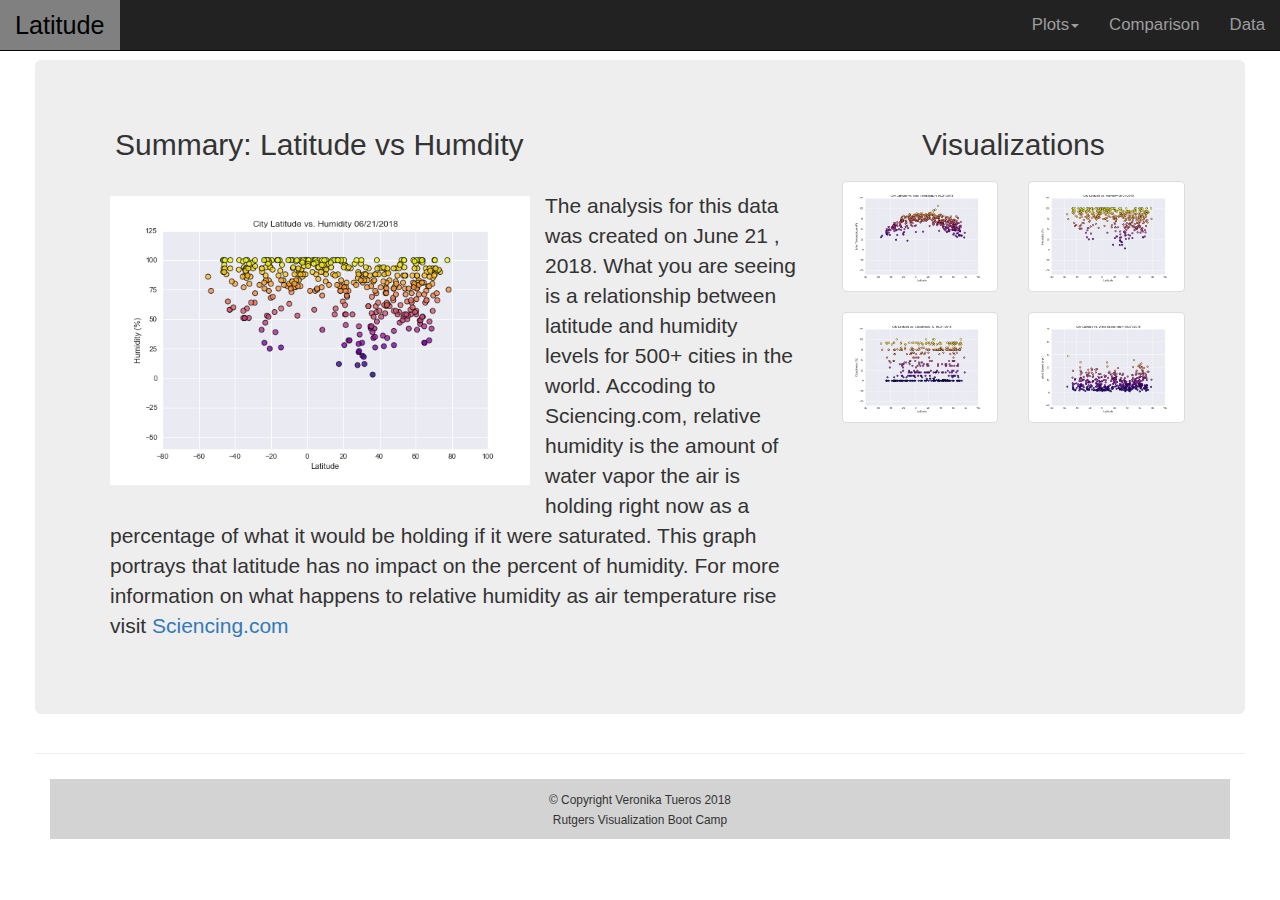
<file: humidity.html>
<!DOCTYPE html>
<html lang="en" <class="gr__vst17.github.io">
<head>
    <meta charset="UTF-8">
    <meta name="viewport" content="width=device-width, initial-scale=1.0">
    <meta http-equiv="X-UA-Compatible" content="ie=edge">
    <title>Veronika Tueros Weather Visualization</title>

    <link rel="stylesheet" href="https://maxcdn.bootstrapcdn.com/bootstrap/3.3.6/css/bootstrap.min.css">
    <link rel="stylesheet" href="assests.css">

</head>

<!-- Nav Bar -->
<body>

  <nav class="navbar navbar-default navbar-inverse navbar-fixed-top">
      <div class="container-fluid">
        <div class="navbar-header">
          <button type="button" class="navbar-toggle collapsed" data-toggle="collapsed" data-target=#myNavbar" aria-expanded="false" aria-controls="navbar">
              <span class='icon-bar'></span>
              <span class='icon-bar'></span>
              <span class='icon-bar'></span>
          </button>
          <a id="home" class="activate navbar-brand brand_color" href="index.html">Latitude</a>
        </div>
        <div class="collapse navbar-collapse" id="myNavbar">
          <ul class="nav navbar-nav navbar-right">
            <li class="dropdown">
              <a href="#" class="dropdown-toggle" data-toggle="dropdown" role="button" aria-haspopup="true" aria-expanded="false">Plots<span class="caret"></span></a>
              <ul class="dropdown-menu drop_down_color">
                <li>
                  <a href="max_temp.html">Max Temperature</a>
                </li>
                <li>
                  <a href="humidity.html">Humidity</a>
                </li>
                <li>
                  <a href="cloudiness.html">Cloudiness</a>
                </li>
                <li>
                  <a href="wind_speed.html">Wind Speed</a>
                </li>
              </ul>
            </li>
            <li>
              <a href="comparison.html">Comparison</a>
            </li>
            <li>
              <a href="data.html">Data</a>
            </li>
          </ul>
        </div>
      </div>
  </nav>

  <!--End of Nav Bar-->
  <!-- Start of container -->
<div class="container-fluid">
  <div class="page-header">
    <div class="jumbotron">
      <header>
        <div class ="row">
          <div class="left col-lg-8 col-md-8col-xs-12">
            <h2>Summary: Latitude vs Humdity</h2>
            <img id="image" src="Weather_Analysis/Latitude_Humidity.png"
            class ="pull-left img-responsive img-rounded" alt="Latitude vs Temperature">
            <p> The analysis for this data was created on June 21 , 2018. What you are seeing is a relationship between latitude and humidity levels for 500+ cities in the world. Accoding to Sciencing.com, relative humidity is the amount of water vapor the air is holding right now as a percentage of what it would be holding if it were saturated. This graph portrays that latitude has no impact on the percent of humidity. For more information on what happens to relative humidity as air temperature rise visit <a href="https://sciencing.com/happens-relative-humidity-air-temperature-rises-22563.html">Sciencing.com</a> 
            </p>
          </div>
          <div class="col-lg-4 col-md-4 col-xs-12">
          <center><h2>Visualizations</h2></center>

            <div class="row">
              <div class="col-md-6 col-lg-6">
                <div class="thumbnail">
                 <a href="max_temp.html"><img src="Weather_Analysis/Latitude_Temperature.png" class="img-responsive alt="Latitude vs Temperature></a>
                </div>
              </div>
            <div class="col-md-6 col-lg-6">
              <div class="thumbnail">
                <a href="humidity.html"><img src="Weather_Analysis/Latitude_Humidity.png" class="img-responsive alt="Latitude vs Humidity"></a>
                </div>
              </div>
          </div>
          <div class="row">

            <div class="col-md-6 col-lg-6">
              <div class="thumbnail">
                <a href="cloudiness.html"><img src="Weather_Analysis/Latitude_Cloudiness.png" class="img-responsive alt="latitude vs Cloudiness"></a>
              </div>
            </div>

            <div class="col-md-6 col-lg-6">
              <div class="thumbnail">
                <a href="wind_speed.html"><img src="Weather_Analysis/Latitude_WindSpeed.png" class="img-responsive alt="Latitude vs Wind Speed"></a>
              </div>
            </div>

          </div>
          </div>
          <div class="clearfix"></div>
     </header>     
    </div> 
  </div>
</body>

<!-- Footer -->

<div class = "container-fluid">
     <footer style="background-color: lightgrey">
             <p>
                <small>© Copyright Veronika Tueros 2018</br>
                        Rutgers Visualization Boot Camp</small>
              </p>
      </footer>
</div>
</html>
</file>
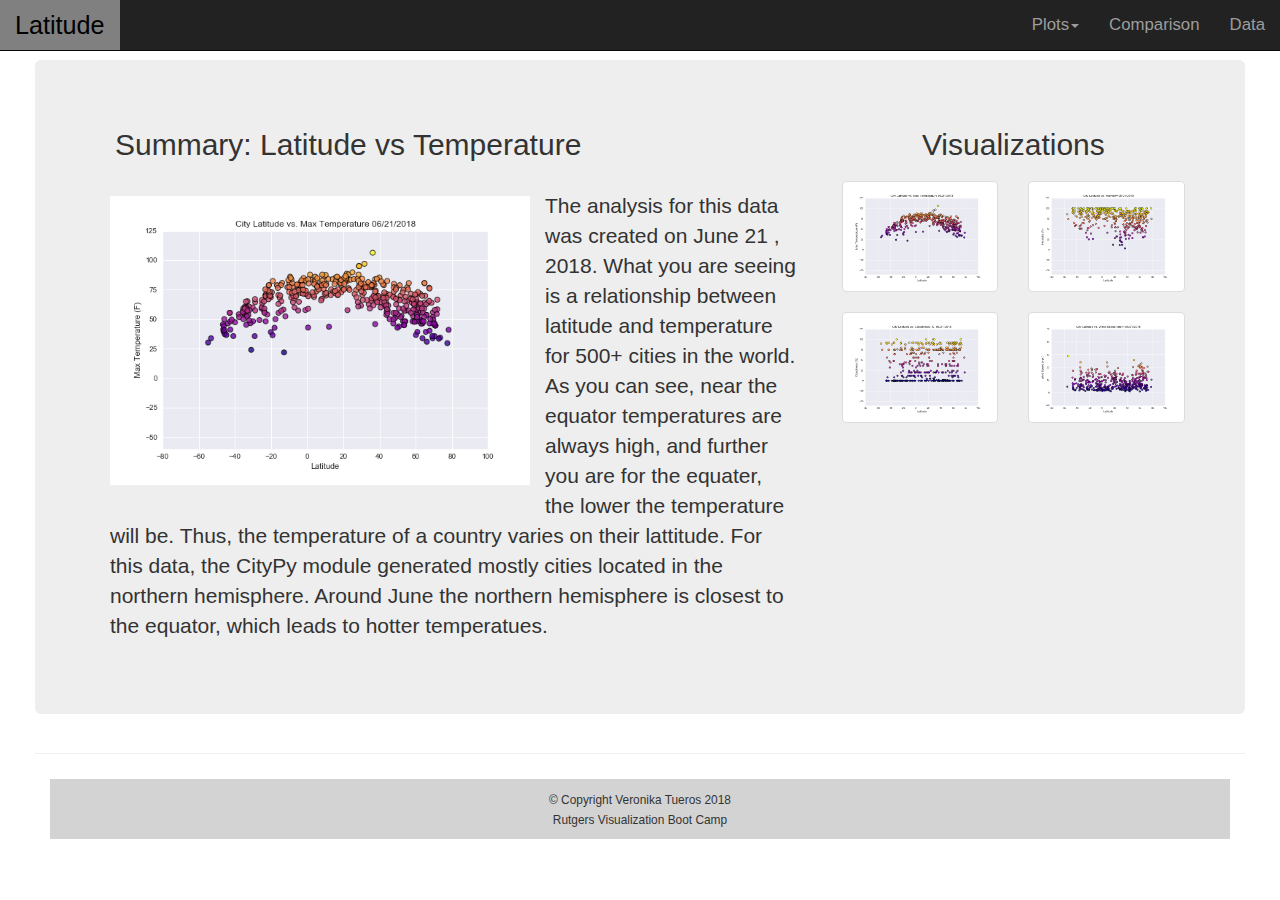
<file: max_temp.html>
<!DOCTYPE html>
<html lang="en" <class="gr__vst17.github.io">
<head>
    <meta charset="UTF-8">
    <meta name="viewport" content="width=device-width, initial-scale=1.0">
    <meta http-equiv="X-UA-Compatible" content="ie=edge">
    <title>Veronika Tueros Weather Visualization</title>

    <link rel="stylesheet" href="https://maxcdn.bootstrapcdn.com/bootstrap/3.3.6/css/bootstrap.min.css">
    <link rel="stylesheet" href="assests.css">
     <!-- jQuery CDN -->
   <script type="text/javascript" src="https://code.jquery.com/jquery-2.1.4.min.js"></script>

   <!-- Bootstrap CDN -->
   <script src="https://maxcdn.bootstrapcdn.com/bootstrap/3.3.6/js/bootstrap.min.js"></script>

</head>

<!-- Nav Bar -->
<body>

  <nav class="navbar navbar-default navbar-inverse navbar-fixed-top">
      <div class="container-fluid">
        <div class="navbar-header">
          <button type="button" class="navbar-toggle collapsed" data-toggle="collapsed" data-target=#myNavbar" aria-expanded="false" aria-controls="navbar">
              <span class='icon-bar'></span>
              <span class='icon-bar'></span>
              <span class='icon-bar'></span>
          </button>
          <a id="home" class="activate navbar-brand brand_color" href="index.html">Latitude</a>
        </div>
        <div class="collapse navbar-collapse" id="myNavbar">
          <ul class="nav navbar-nav navbar-right">
            <li class="dropdown">
              <a href="#" class="dropdown-toggle" data-toggle="dropdown" role="button" aria-haspopup="true" aria-expanded="false">Plots<span class="caret"></span></a>
              <ul class="dropdown-menu drop_down_color">
                <li>
                  <a href="max_temp.html">Max Temperature</a>
                </li>
                <li>
                  <a href="humidity.html">Humidity</a>
                </li>
                <li>
                  <a href="cloudiness.html">Cloudiness</a>
                </li>
                <li>
                  <a href="wind_speed.html">Wind Speed</a>
                </li>
              </ul>
            </li>
            <li>
              <a href="comparison.html">Comparison</a>
            </li>
            <li>
              <a href="data.html">Data</a>
            </li>
          </ul>
        </div>
      </div>
  </nav>

  <!--End of Nav Bar-->
  <!-- Start of container -->
<div class="container-fluid">
  <div class="page-header">
    <div class="jumbotron">
      <header>
        <div class ="row">
          <div class="left col-lg-8 col-md-8col-xs-12">
            <h2>Summary: Latitude vs Temperature</h2>
            <img id="image" src="Weather_Analysis/Latitude_Temperature.png"
            class ="pull-left img-responsive img-rounded" alt="Latitude vs Temperature">
            <p> The analysis for this data was created on June 21 , 2018. What you are seeing is a relationship between latitude and temperature for 500+ cities in the world. As you can see, near the equator temperatures are always high, and further you are for the equater, the lower the temperature will be. Thus, the temperature of a country varies on their lattitude. For this data, the CityPy module generated mostly cities located in the northern hemisphere. Around June the northern hemisphere is closest to the equator, which leads to hotter temperatues. 
            </p>
          </div>
          <div class="col-lg-4 col-md-4 col-xs-12">
          <center><h2>Visualizations</h2></center>

            <div class="row">
              <div class="col-md-6 col-lg-6">
                <div class="thumbnail">
                 <a href="max_temp.html"><img src="Weather_Analysis/Latitude_Temperature.png" class="img-responsive alt="Latitude vs Temperature></a>
                </div>
              </div>
            <div class="col-md-6 col-lg-6">
              <div class="thumbnail">
                <a href="humidity.html"><img src="Weather_Analysis/Latitude_Humidity.png" class="img-responsive alt="Latitude vs Humidity"></a>
                </div>
              </div>
          </div>
          <div class="row">

            <div class="col-md-6 col-lg-6">
              <div class="thumbnail">
                <a href="cloudiness.html"><img src="Weather_Analysis/Latitude_Cloudiness.png" class="img-responsive alt="latitude vs Cloudiness"></a>
              </div>
            </div>

            <div class="col-md-6 col-lg-6">
              <div class="thumbnail">
                <a href="wind_speed.html"><img src="Weather_Analysis/Latitude_WindSpeed.png" class="img-responsive alt="Latitude vs Wind Speed"></a>
              </div>
            </div>

          </div>
          </div>
          <div class="clearfix"></div>
     </header>     
    </div> 
  </div>
</body>

<!-- Footer -->

<div class = "container-fluid">
     <footer style="background-color: lightgrey">
             <p>
                <small>© Copyright Veronika Tueros 2018</br>
                        Rutgers Visualization Boot Camp</small>
              </p>
      </footer>
</div>
</html>
</file>
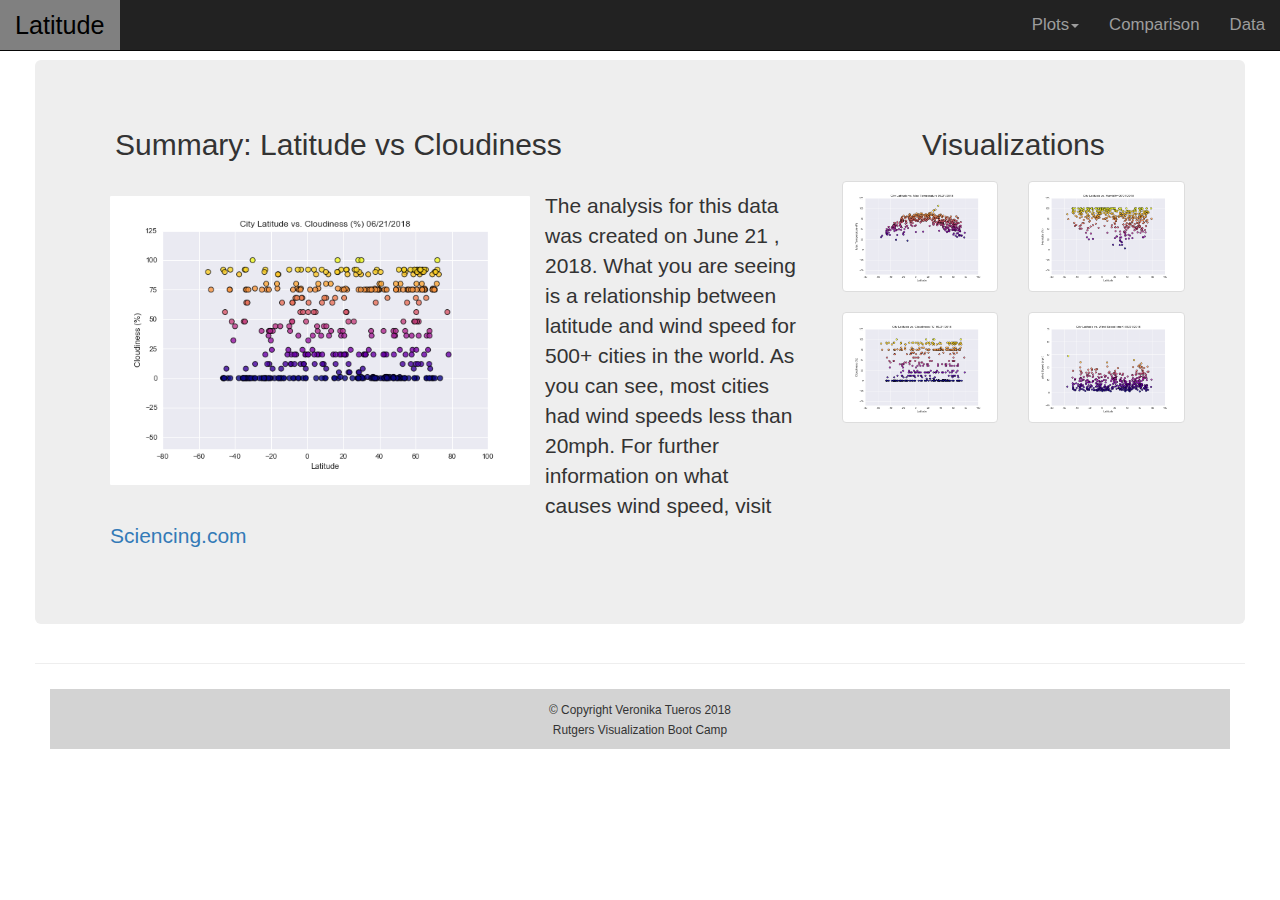
<file: wind_speed.html>
<!DOCTYPE html>
<html lang="en" <class="gr__vst17.github.io">
<head>
    <meta charset="UTF-8">
    <meta name="viewport" content="width=device-width, initial-scale=1.0">
    <meta http-equiv="X-UA-Compatible" content="ie=edge">
    <title>Veronika Tueros Weather Visualization</title>

    <link rel="stylesheet" href="https://maxcdn.bootstrapcdn.com/bootstrap/3.3.6/css/bootstrap.min.css">
    <link rel="stylesheet" href="assests.css">
     <!-- jQuery CDN -->
   <script type="text/javascript" src="https://code.jquery.com/jquery-2.1.4.min.js"></script>

   <!-- Bootstrap CDN -->
   <script src="https://maxcdn.bootstrapcdn.com/bootstrap/3.3.6/js/bootstrap.min.js"></script>

</head>

<!-- Nav Bar -->
<body>

  <nav class="navbar navbar-default navbar-inverse navbar-fixed-top">
      <div class="container-fluid">
        <div class="navbar-header">
          <button type="button" class="navbar-toggle collapsed" data-toggle="collapsed" data-target=#myNavbar" aria-expanded="false" aria-controls="navbar">
              <span class='icon-bar'></span>
              <span class='icon-bar'></span>
              <span class='icon-bar'></span>
          </button>
          <a id="home" class="activate navbar-brand brand_color" href="index.html">Latitude</a>
        </div>
        <div class="collapse navbar-collapse" id="myNavbar">
          <ul class="nav navbar-nav navbar-right">
            <li class="dropdown">
              <a href="#" class="dropdown-toggle" data-toggle="dropdown" role="button" aria-haspopup="true" aria-expanded="false">Plots<span class="caret"></span></a>
              <ul class="dropdown-menu drop_down_color">
                <li>
                  <a href="max_temp.html">Max Temperature</a>
                </li>
                <li>
                  <a href="humidity.html">Humidity</a>
                </li>
                <li>
                  <a href="cloudiness.html">Cloudiness</a>
                </li>
                <li>
                  <a href="wind_speed.html">Wind Speed</a>
                </li>
              </ul>
            </li>
            <li>
              <a href="comparison.html">Comparison</a>
            </li>
            <li>
              <a href="data.html">Data</a>
            </li>
          </ul>
        </div>
      </div>
  </nav>

  <!--End of Nav Bar-->
  <!-- Start of container -->
<div class="container-fluid">
  <div class="page-header">
    <div class="jumbotron">
      <header>
        <div class ="row">
          <div class="left col-lg-8 col-md-8col-xs-12">
            <h2>Summary: Latitude vs Cloudiness</h2>
            <img id="image" src="Weather_Analysis/Latitude_Cloudiness.png"
            class ="pull-left img-responsive img-rounded" alt="Latitude vs Cloudiness">
            <p> The analysis for this data was created on June 21 , 2018. What you are seeing is a relationship between latitude and wind speed for 500+ cities in the world. As you can see, most cities had wind speeds less than 20mph. For further information on what causes wind speed, visit <a href="https://sciencing.com/list-7651707-four-wind-speed-wind-direction.html">Sciencing.com</a> 
            </p>
          </div>
          <div class="col-lg-4 col-md-4 col-xs-12">
          <center><h2>Visualizations</h2></center>

            <div class="row">
              <div class="col-md-6 col-lg-6">
                <div class="thumbnail">
                 <a href="max_temp.html"><img src="Weather_Analysis/Latitude_Temperature.png" class="img-responsive alt="Latitude vs Temperature></a>
                </div>
              </div>
            <div class="col-md-6 col-lg-6">
              <div class="thumbnail">
                <a href="humidity.html"><img src="Weather_Analysis/Latitude_Humidity.png" class="img-responsive alt="Latitude vs Humidity"></a>
                </div>
              </div>
          </div>
          <div class="row">

            <div class="col-md-6 col-lg-6">
              <div class="thumbnail">
                <a href="cloudiness.html"><img src="Weather_Analysis/Latitude_Cloudiness.png" class="img-responsive alt="latitude vs Cloudiness"></a>
              </div>
            </div>

            <div class="col-md-6 col-lg-6">
              <div class="thumbnail">
                <a href="wind_speed.html"><img src="Weather_Analysis/Latitude_WindSpeed.png" class="img-responsive alt="Latitude vs Wind Speed"></a>
              </div>
            </div>

          </div>
          </div>
          <div class="clearfix"></div>
     </header>     
    </div> 
  </div>
</body>

<!-- Footer -->

<div class = "container-fluid">
     <footer style="background-color: lightgrey">
             <p>
                <small>© Copyright Veronika Tueros 2018</br>
                        Rutgers Visualization Boot Camp</small>
              </p>
      </footer>
</div>
</html>
</file>
<file: assests.css>
.brand_color {
    color: black !important;
    font-size: 1.8em;
}
nav a {
    font-size: 1.2em;
}

.drop_down_color{
    color: white;
    font-size: 0.8em;
}

#home {
    background: grey;
}

body {
    padding: 10px;
    margin: 10px;
    font-family: "Comic Sans MS", cursive, sans-serif;   
}

#image {
    width: 60%;
    height: 60%;
    margin: 10px;
    padding: 5px;
  }
.img-border {
    margin: 2px;
}

h2 {
    padding: 10px;
    margin: 10px;
}

h3 {
    text-align: center;
}

p {
    padding: 10px;
    margin: 5px;
}
.active-image {
    border: 1px solid black;
    padding: 0;
}

.column-border {
    border-radius: 10px;
}

footer {
    text-align: center;
}
.fa {
    color: black;
    padding: 20px;
    font-size: 30px;
    width: 30px;
    text-decoration: none;
    margin: 5px 2px;
    border-radius: 50%;
}

.fa:hover {
    opacity: 0.25;
}
table {
    border-collapse: collapse;
    width: 100%;
}
.table-scroll {
    height: 400px !important;
    overflow-y: scroll;
}

td, th {
    border: 1px solid white;
    text-align: center;
    padding: 5px;
}

tr:nth-child(even) {
    background-color:lightgray;
}

tr:nth-child(odd){
    background: white;
}
</file>
